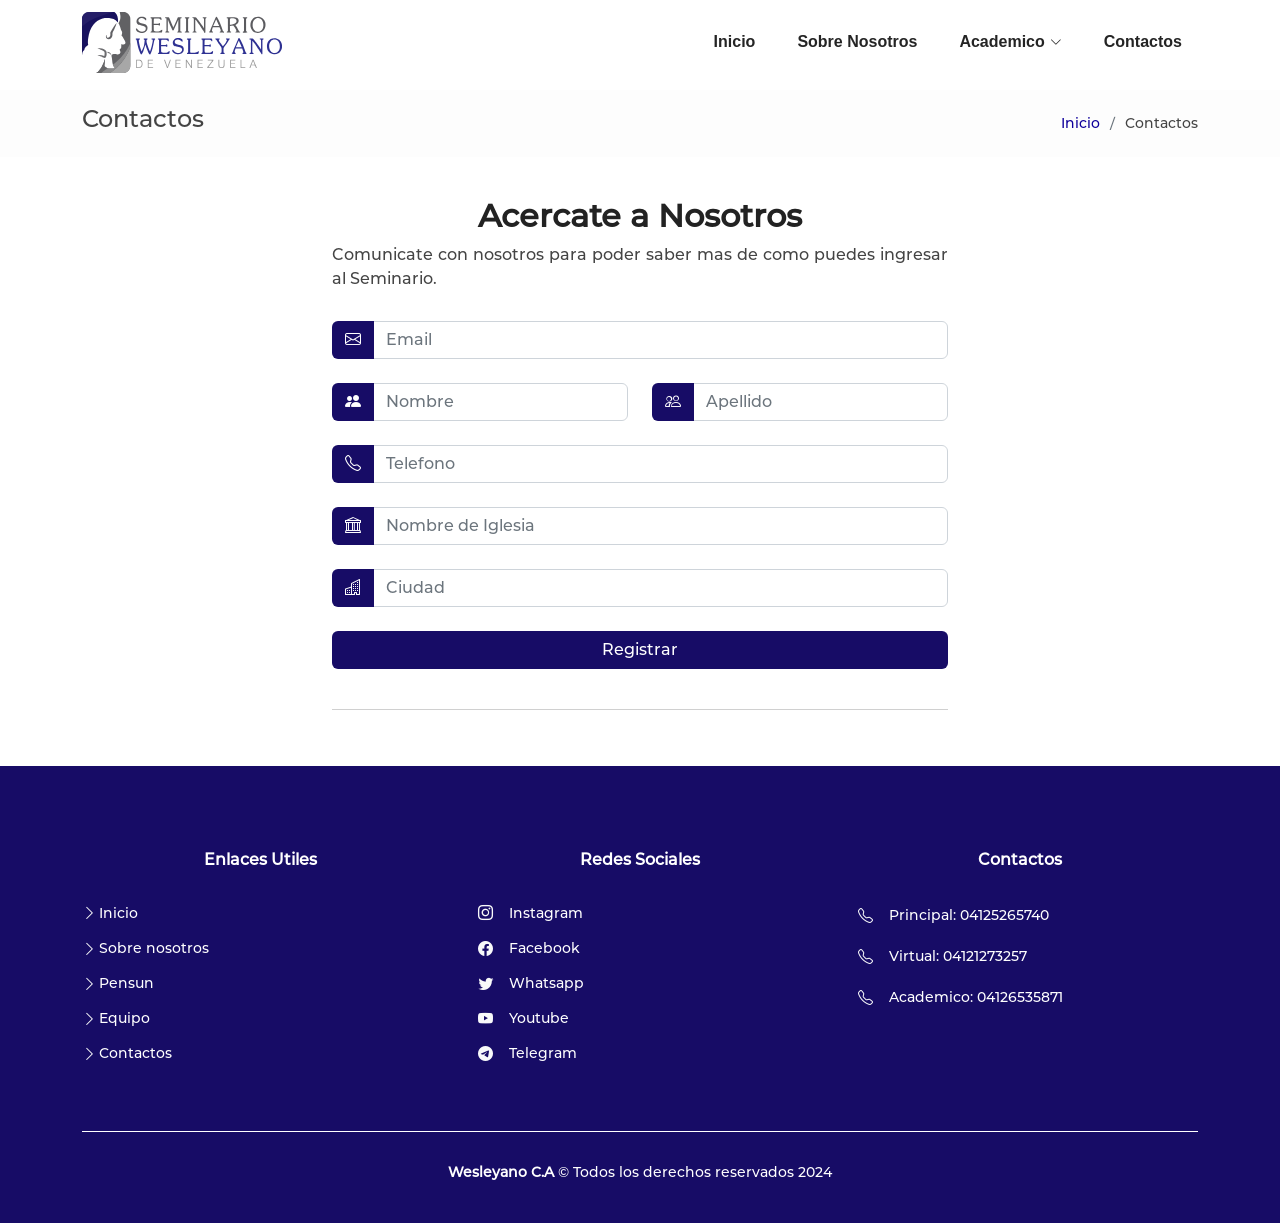
<file: contactos.html>
<!DOCTYPE html>
<html lang="es">

<head>
  <meta charset="utf-8">
  <meta content="width=device-width, initial-scale=1.0" name="viewport">

  <title>SEMWESVEN</title>
  <meta name="description" content="Seminario Wesleyano: Brindando educación cristiana integral ">
  <meta name="keywords" content="Seminario, Wesleyano, educación, teológica, cristiano">

  <!-- Favicons -->
  <link href="assets/img/Wesleyano/logo_3.png" rel="icon">
  <link href="assets/img/Wesleyano/logo_3.png" rel="apple-touch-icon">

  <!-- Vendor CSS Files -->
  <link href="assets/vendor/aos/aos.css" rel="stylesheet">
  <link href="assets/vendor/bootstrap/css/bootstrap.min.css" rel="stylesheet">
  <link href="assets/vendor/bootstrap-icons/bootstrap-icons.css" rel="stylesheet">

  <link href="assets/css/style.css" rel="stylesheet">

  <link rel="preload" href="assets/img/Wesleyano/logo_4.svg" as="image">


</head>

<body>

  <!-- ======= Header ======= -->
  <header id="header" class="fixed-top">
    <div class="container d-flex align-items-center justify-content-between position-relative">

      <div class="logo">
        <a href="index.html"><img src="assets/img/Wesleyano/logo_4.svg" alt="logo Wesley" class="img-fluid" width="200" height="50"></a>
      </div>

      <nav id="navbar" class="navbar">
        <ul>
          <li><a class="nav-link scrollto" href="index.html">Inicio</a></li>
          <li><a class="nav-link scrollto" href="sobreNosotros.html">Sobre Nosotros</a></li>
          <li class="dropdown"><a href="#"><span>Academico</span> <i class="bi bi-chevron-down"></i></a>
            <ul>
              <li><a href="academico/pensum.html">Pensum</a></li>
              <li><a href="academico/programasAliados.html">Programas</a></li>
            </ul>
          </li>
          <li><a class="nav-link scrollto active" href="contactos.html">Contactos</a></li>
        </ul>
        <i class="bi bi-list mobile-nav-toggle"></i>
      </nav><!-- .navbar -->

    </div>
  </header><!-- End Header -->

  <main id="main">

    <!-- ======= About Section ======= -->

    <!-- ======= Breadcrumbs Section ======= -->
    <section class="breadcrumbs">
      <div class="container">

        <div class="d-flex justify-content-between align-items-center">
          <h2>Contactos</h2>
          <ol>
            <li><a href="index.html">Inicio</a></li>
            <li>Contactos</li>
          </ol>
        </div>

      </div>
    </section><!-- Breadcrumbs Section -->


    <!-- ======= Services Section ======= -->
    <section id="services" class="services contactos">
      <div class="container col-xl-6 col-lg-8 col-sm-8">

        <div class="section-title" data-aos="fade-in" data-aos-delay="100">
          <h2>Acercate a Nosotros</h2>
          <p>Comunicate con nosotros para poder saber mas de como puedes ingresar al Seminario.</p>
        </div>

        <div data-aos="fade-up" data-aos-delay="200">

          <form class="user">

            <div class="form-group">

              <div class="mb-4">
                <div class="input-group">
                  <button type="button" class="iconos btn btn-color"><i class="bi bi-envelope"></i></button>
                  <input type="text" placeholder="Email" class="form-control" id="email">
                </div>
                <p class="error" style="color:#ff0000;text-align: center;" id="error1"></p>
              </div>


              <div class="row">

                <div class="mb-2 col-sm-6">
                  <div class="input-group">
                    <button type="button" class="iconos btn btn-color"><i class="bi bi-people-fill"></i></button>
                    <input type="text" placeholder="Nombre" class="form-control" id="name">
                  </div>
                  <p class="error" style="color:#ff0000;text-align: center;" id="error2"></p>
                </div>

                <div class="mb-2 col-sm-6">
                  <div class="input-group">
                    <button type="button" class="iconos btn btn-color"><i class="bi bi-people"></i></button>
                    <input type="text" placeholder="Apellido" class="form-control" id="apellido">
                  </div>
                  <p class="error" style="color:#ff0000;text-align: center;" id="error3"></p>
                </div>

              </div>


              <div class="mb-4">
                <div class="input-group">
                  <button type="button" class="iconos btn btn-color"><i class="bi bi-telephone"></i></button>
                  <input type="number" placeholder="Telefono" class="form-control" id="telefono">
                </div>
                <p class="error" style="color:#ff0000;text-align: center;" id="error4"></p>
              </div>

              <div class="mb-4">
                <div class="input-group">
                  <button type="button" class="iconos btn btn-color"><i class="bi bi bi-bank"></i></button>
                  <input type="text" placeholder="Nombre de Iglesia" class="form-control" id="iglesia">
                </div>
                <p class="error" style="color:#ff0000;text-align: center;" id="error5"></p>
              </div>

              <div class="mb-4">
                <div class="input-group">
                  <button type="button" class="iconos btn btn-color"><i class="bi bi-buildings"></i></button>
                  <input type="text" placeholder="Ciudad" class="form-control" id="ciudad">
                </div>
                <p class="error" style="color:#ff0000;text-align: center;" id="error6"></p>
              </div>

          </form>


          <div class="d-grid">
            <button class="btn btn-color" type="submit" id="registrar">Registrar</button>
          </div><br>



          <hr>

        </div>

      </div>
    </section><!-- End Services Section -->


  </main><!-- End #main -->

  <!-- ======= Footer ======= -->
  <footer id="footer" class="footer-blue fit">
    <div class="footer-top">
      <div class="container">

        <div class="row d-flex justify-content-center">
          <div class="col-md-4 footer-links mt-4 link-1">
            <h4 class="text-center mb-4">Enlaces Utiles</h4>
            <ul>
              <li><i class="bi bi-chevron-right"></i> <a class="ft-1" href="index.html">Inicio</a></li>
              <li><i class="bi bi-chevron-right"></i> <a class="ft-2" href="sobreNosotros.html">Sobre nosotros</a></li>
              <li><i class="bi bi-chevron-right"></i> <a class="ft-3" href="academico/pensum.html">Pensun</a></li>
              <li><i class="bi bi-chevron-right"></i> <a class="ft-4" href="equipo.html">Equipo</a></li>
              <li><i class="bi bi-chevron-right"></i> <a class="ft-5" href="contactos.html">Contactos</a></li>
            </ul>
          </div>

          <div class="col-md-4 footer-links mt-4 link-2">
            <h4 class="text-center mb-4">Redes Sociales</h4>
            <ul>
              <li><i class="bi bi-instagram px-3"></i> <a target="_blank"
                  href="https://www.instagram.com/seminariowesleyanove/">Instagram</a></li>
              <li><i class="bi bi-facebook px-3"></i> <a target="_blank"
                  href="https://www.facebook.com/SeminarioWesleyanoDeVenezuela/">Facebook</a></li>
              <li><i class="bi bi-twitter px-3"></i> <a target="_blank"
                  href="https://whatsapp.com/channel/0029VaA697KHbFV7tkwwKZ0C">Whatsapp</a></li>
              <li><i class="bi bi-youtube px-3"></i> <a target="_blank"
                  href="https://www.youtube.com/@seminariowesleyano">Youtube</a></li>
              <li><i class="bi bi-telegram px-3"></i> <a target="_blank" href="https://t.me/SEMWESVEN">Telegram</a></li>
            </ul>
          </div>

          <div class="col-md-4 footer-links mt-4 link-2">
            <h4 class="text-center mb-4">Contactos</h4>
            <ul>
              <li><i class="bi bi-telephone px-3"></i> Principal: 04125265740</li>
              <li><i class="bi bi-telephone px-3"></i> Virtual: 04121273257 </li>
              <li><i class="bi bi-telephone px-3"></i> Academico: 04126535871 </li>
            </ul>
          </div>


        </div>
      </div>
    </div>
    <div class="container">
      <div class="copyright">
        <strong><span>Wesleyano C.A</span></strong> &copy; Todos los derechos reservados 2024
      </div>
      <div class="credits">

      </div>
    </div>
  </footer><!-- End Footer -->


  <a href="#" class="back-to-top d-flex align-items-center justify-content-center"><i
      class="bi bi-arrow-up-short"></i></a>

  <!-- Vendor JS Files -->
  <script src="assets/vendor/jquery/jquery-3.6.0.min.js"></script>
  <script src="assets/vendor/aos/aos.js"></script>
  <script src="assets/vendor/bootstrap/js/bootstrap.bundle.min.js"></script>

  <!-- Vendor JS Aler2 -->

  <script src="assets/sw2/sweetalert2.all.min.js"></script>

  <!-- Template Main JS File -->
  <script src="assets/js/main_2.js"></script>
  <script src="assets/js/contactos.js"></script>

</body>

</html>
</file>
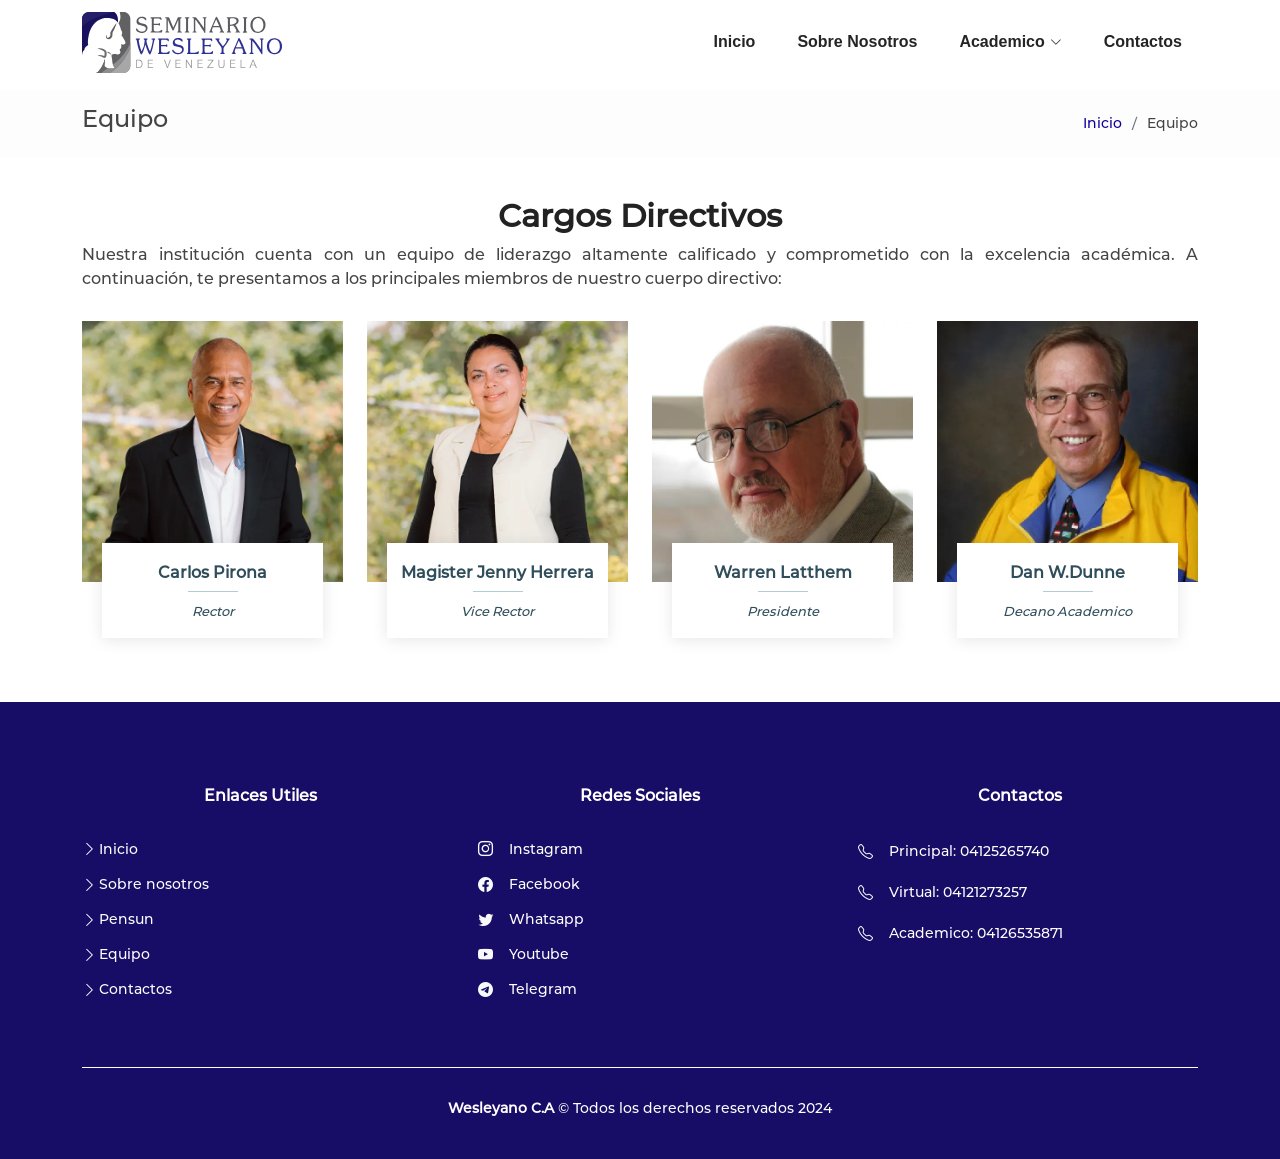
<file: equipo.html>
<!DOCTYPE html>
<html lang="es">

<head>
  <meta charset="utf-8">
  <meta content="width=device-width, initial-scale=1.0" name="viewport">

  <title>SEMWESVEN</title>

  <!-- Favicons -->
  <link href="assets/img/Wesleyano/logo_3.png" rel="icon">
  <link href="assets/img/Wesleyano/logo_3.png" rel="apple-touch-icon">

  <!-- Vendor CSS Files -->
  <link href="assets/vendor/aos/aos.css" rel="stylesheet">
  <link href="assets/vendor/bootstrap/css/bootstrap.min.css" rel="stylesheet">
  <link href="assets/vendor/bootstrap-icons/bootstrap-icons.css" rel="stylesheet">

  <link href="assets/css/style.css" rel="stylesheet">
   <link rel="preload" href="assets/img/Wesleyano/logo_4.svg" as="image">


</head>

<body>

  <!-- ======= Header ======= -->
  <header id="header" class="fixed-top">
    <div class="container d-flex align-items-center justify-content-between position-relative">

      <div class="logo">
        <a href="index.html"><img src="assets/img/Wesleyano/logo_4.svg" alt="logo Wesley" class="img-fluid" width="200" height="50"></a>
      </div>

      <nav id="navbar" class="navbar">
        <ul>
          <li><a class="nav-link scrollto" href="index.html">Inicio</a></li>
          <li><a class="nav-link scrollto" href="sobreNosotros.html">Sobre Nosotros</a></li>
          <li class="dropdown"><a href="#"><span>Academico</span> <i class="bi bi-chevron-down"></i></a>
            <ul>
              <li><a href="academico/pensum.html">Pensum</a></li>
              <li><a href="academico/programasAliados.html">Programas</a></li>
            </ul>
          </li>
          <li><a class="nav-link scrollto" href="contactos.html">Contactos</a></li>
        </ul>
        <i class="bi bi-list mobile-nav-toggle"></i>
      </nav><!-- .navbar -->

    </div>
  </header><!-- End Header -->

  <main id="main">

    <!-- ======= About Section ======= -->

    <!-- ======= Breadcrumbs Section ======= -->
    <section class="breadcrumbs">
      <div class="container">

        <div class="d-flex justify-content-between align-items-center">
          <h2>Equipo</h2>
          <ol>
            <li><a href="index.html">Inicio</a></li>
            <li>Equipo</li>
          </ol>
        </div>

      </div>
    </section><!-- Breadcrumbs Section -->

    <!-- ======= Team Section ======= -->
    <section id="team" class="team">
      <div class="container">

        <div class="section-title" data-aos="fade-in" data-aos-delay="100">
          <h2>Cargos Directivos</h2>
          <p>Nuestra institución cuenta con un equipo de liderazgo altamente calificado y comprometido con la excelencia
            académica. A continuación, te presentamos a los principales miembros de nuestro cuerpo directivo:</p>
        </div>

        <div class="row">

          <div class="col-lg-3 col-md-6">
            <div class="member" data-aos="fade-up">
              <div class="pic"><img src="assets/img/team/executive-1.webp" class="img-fluid" alt=""></div>
              <div class="member-info">
                <h4>Carlos Pirona</h4>
                <span>Rector</span>
                <div class="social">
                  <a href=""><i class="bi bi-twitter"></i></a>
                  <a href=""><i class="bi bi-facebook"></i></a>
                  <a href="https://www.instagram.com/carlospirona_/"><i class="bi bi-instagram"></i></a>
                  <a href=""><i class="bi bi-linkedin"></i></a>
                </div>
              </div>
            </div>
          </div>

          <div class="col-lg-3 col-md-6">
            <div class="member" data-aos="fade-up" data-aos-delay="150">
              <div class="pic"><img src="assets/img/team/executive-2.webp" class="img-fluid" alt=""></div>
              <div class="member-info">
                <h4>Magister Jenny Herrera </h4>
                <span>Vice Rector</span>
                <div class="social">
                  <a href=""><i class="bi bi-twitter"></i></a>
                  <a href="https://www.facebook.com/jennyjudiht.herreraguedez"><i class="bi bi-facebook"></i></a>
                  <a
                    href="https://www.instagram.com/jenn.ydeduran?utm_source=ig_web_button_share_sheet&igsh=ZDNlZDc0MzIxNw=="><i
                      class="bi bi-instagram"></i></a>
                  <a href=""><i class="bi bi-linkedin"></i></a>
                </div>
              </div>
            </div>
          </div>

          <div class="col-lg-3 col-md-6">
            <div class="member" data-aos="fade-up" data-aos-delay="300">
              <div class="pic"><img src="assets/img/team/executive-3.webp" class="img-fluid" alt=""></div>
              <div class="member-info">
                <h4>Warren Latthem</h4>
                <span>Presidente</span>
                <div class="social">
                  <a href=""><i class="bi bi-twitter"></i></a>
                  <a href="https://www.facebook.com/p/Warren-Lathem-1368026444/"><i class="bi bi-facebook"></i></a>
                  <a href=""><i class="bi bi-instagram"></i></a>
                  <a href="https://www.linkedin.com/in/warren-lathem-60839695"><i class="bi bi-linkedin"></i></a>
                </div>
              </div>
            </div>
          </div>

          <div class="col-lg-3 col-md-6">
            <div class="member" data-aos="fade-up" data-aos-delay="300">
              <div class="pic"><img src="assets/img/team/executive-4.webp" class="img-fluid" alt=""></div>
              <div class="member-info">
                <h4>Dan W.Dunne</h4>
                <span>Decano Academico</span>
                <div class="social">
                  <a href=""><i class="bi bi-twitter"></i></a>
                  <a href=""><i class="bi bi-facebook"></i></a>
                  <a href=""><i class="bi bi-instagram"></i></a>
                  <a href=""><i class="bi bi-linkedin"></i></a>
                </div>
              </div>
            </div>
          </div>

        </div>

      </div>
    </section><!-- End Team Section -->


  </main><!-- End #main -->

  <!-- ======= Footer ======= -->
  <footer id="footer" class="footer-blue">
    <div class="footer-top">
      <div class="container">

        <div class="row d-flex justify-content-center">
          <div class="col-md-4 footer-links mt-4 link-1">
            <h4 class="text-center mb-4">Enlaces Utiles</h4>
            <ul>
              <li><i class="bi bi-chevron-right"></i> <a class="ft-1" href="index.html">Inicio</a></li>
              <li><i class="bi bi-chevron-right"></i> <a class="ft-2" href="sobreNosotros.html">Sobre nosotros</a></li>
              <li><i class="bi bi-chevron-right"></i> <a class="ft-3" href="academico/pensum.html">Pensun</a></li>
              <li><i class="bi bi-chevron-right"></i> <a class="ft-4" href="equipo.html">Equipo</a></li>
              <li><i class="bi bi-chevron-right"></i> <a class="ft-5" href="contactos.html">Contactos</a></li>
            </ul>
          </div>

          <div class="col-md-4 footer-links mt-4 link-2">
            <h4 class="text-center mb-4">Redes Sociales</h4>
            <ul>
              <li><i class="bi bi-instagram px-3"></i> <a target="_blank"
                  href="https://www.instagram.com/seminariowesleyanove/">Instagram</a></li>
              <li><i class="bi bi-facebook px-3"></i> <a target="_blank"
                  href="https://www.facebook.com/SeminarioWesleyanoDeVenezuela/">Facebook</a></li>
              <li><i class="bi bi-twitter px-3"></i> <a target="_blank"
                  href="https://whatsapp.com/channel/0029VaA697KHbFV7tkwwKZ0C">Whatsapp</a></li>
              <li><i class="bi bi-youtube px-3"></i> <a target="_blank"
                  href="https://www.youtube.com/@seminariowesleyano">Youtube</a></li>
              <li><i class="bi bi-telegram px-3"></i> <a target="_blank" href="https://t.me/SEMWESVEN">Telegram</a></li>
            </ul>
          </div>

          <div class="col-md-4 footer-links mt-4 link-2">
            <h4 class="text-center mb-4">Contactos</h4>
            <ul>
              <li><i class="bi bi-telephone px-3"></i> Principal: 04125265740</li>
              <li><i class="bi bi-telephone px-3"></i> Virtual: 04121273257 </li>
              <li><i class="bi bi-telephone px-3"></i> Academico: 04126535871 </li>
            </ul>
          </div>


        </div>
      </div>
    </div>
    <div class="container">
      <div class="copyright">
        <strong><span>Wesleyano C.A</span></strong> &copy; Todos los derechos reservados 2024
      </div>
      <div class="credits">

      </div>
    </div>
  </footer><!-- End Footer -->


  <a href="#" class="back-to-top d-flex align-items-center justify-content-center"><i
      class="bi bi-arrow-up-short"></i></a>

  <!-- Vendor JS Files -->
  <script src="assets/vendor/purecounter/purecounter_vanilla.js"></script>
  <script src="assets/vendor/aos/aos.js"></script>
  <script src="assets/vendor/bootstrap/js/bootstrap.bundle.min.js"></script>

  <!-- Template Main JS File -->
  <script src="assets/js/main_2.js"></script>

</body>

</html>
</file>
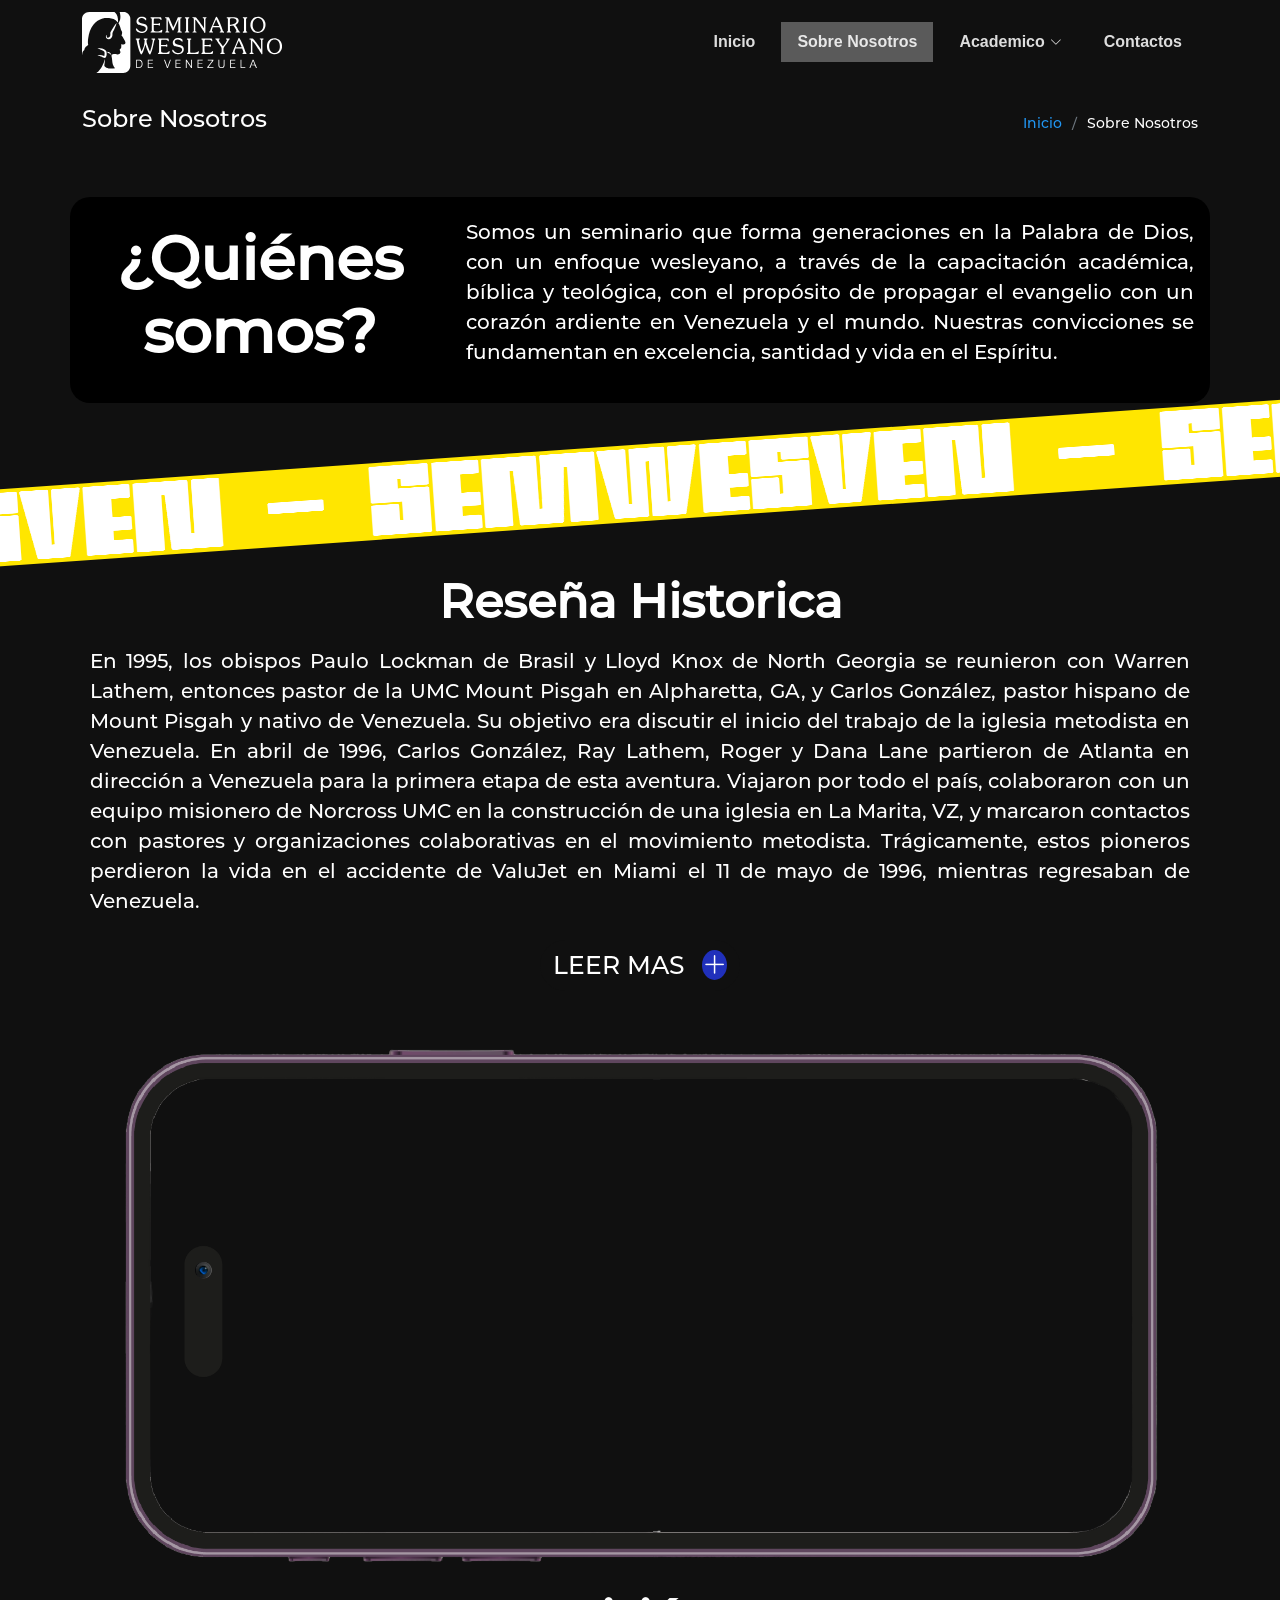
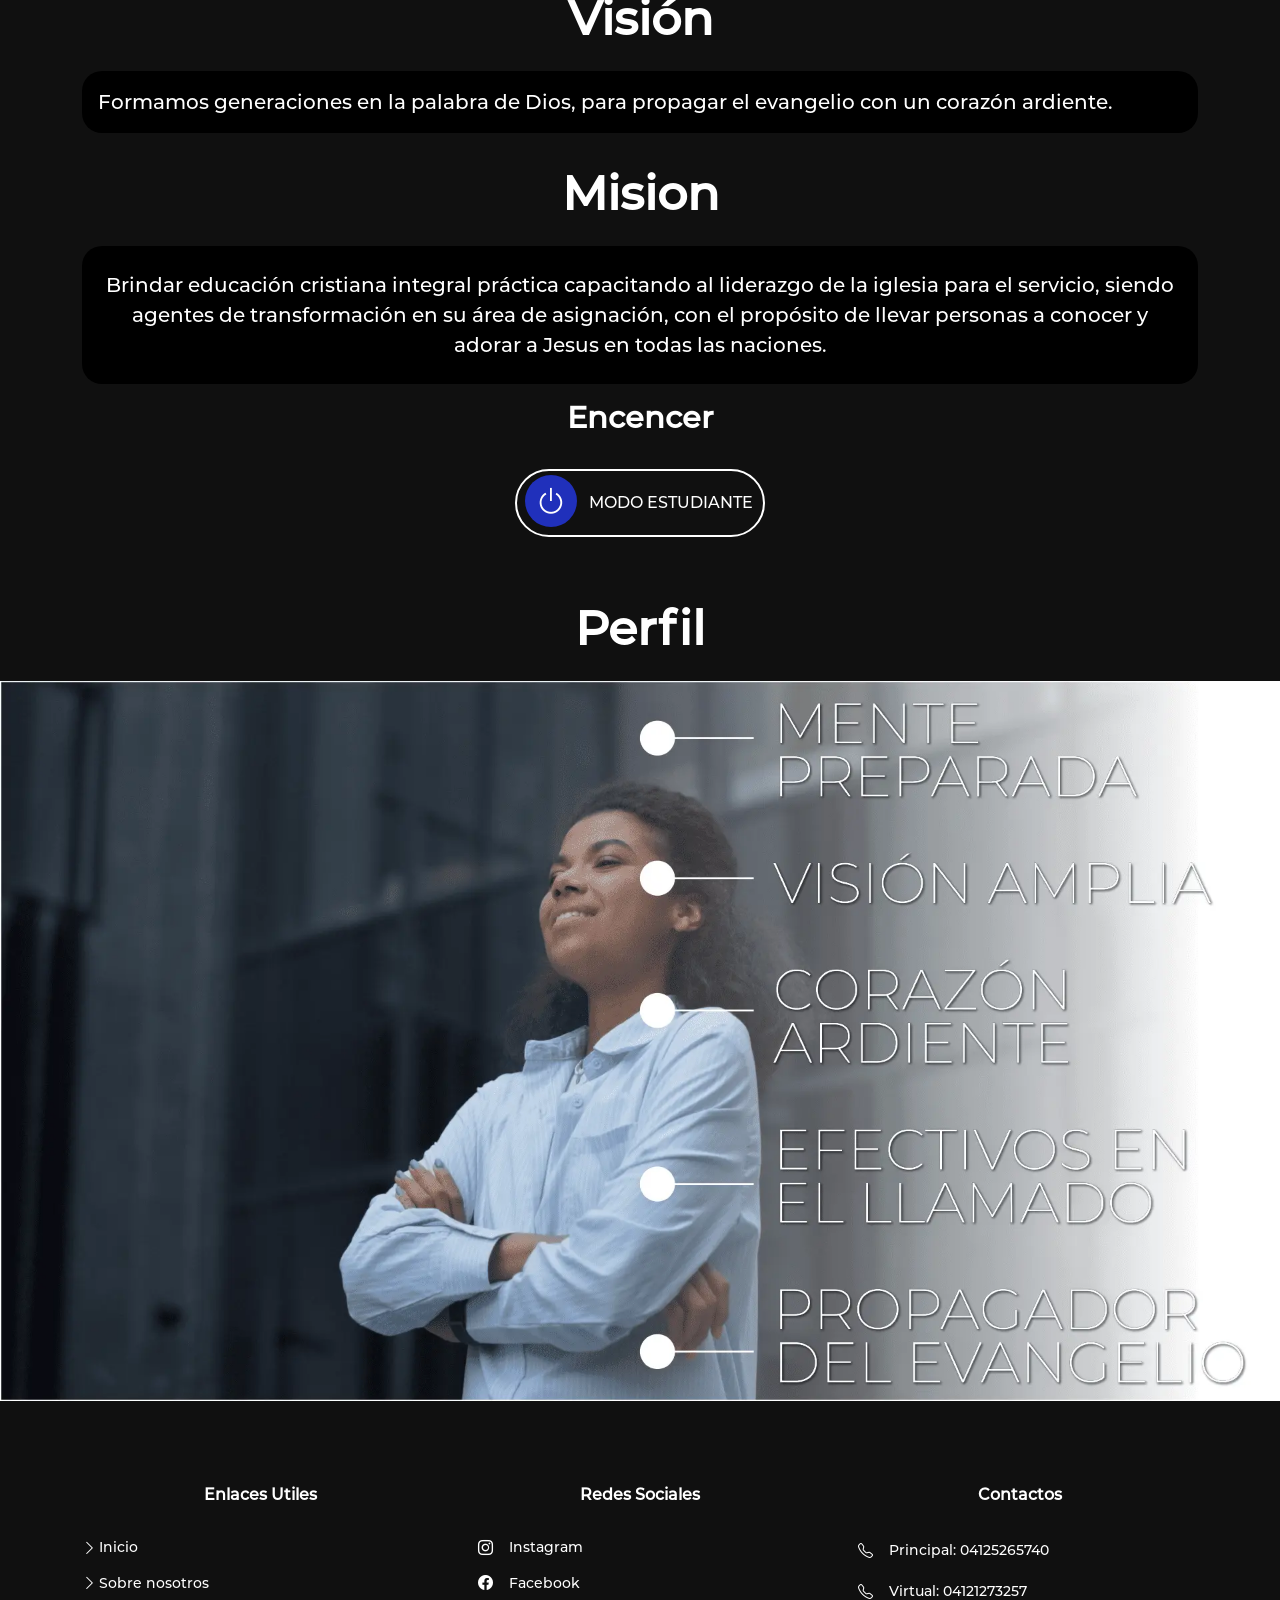
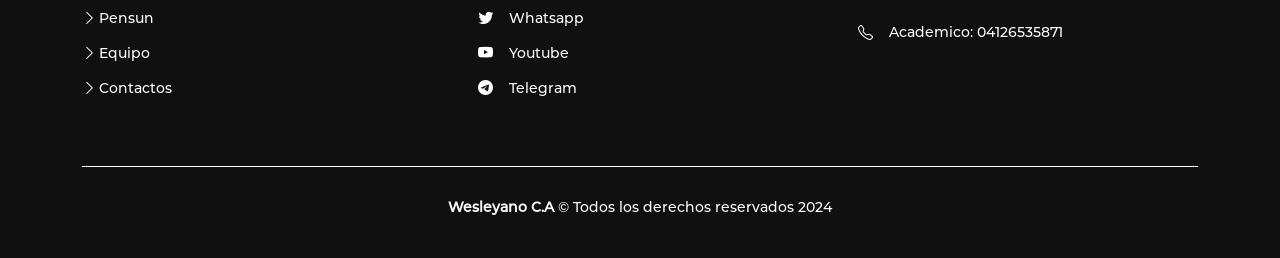
<file: sobreNosotros.html>
<!DOCTYPE html>
<html lang="es">

<head>
  <meta charset="utf-8">
  <meta content="width=device-width, initial-scale=1.0" name="viewport">

  <title>SEMWESVEN</title>
  <meta name="description" content="Seminario Wesleyano: Brindando educación cristiana integral ">
  <meta name="keywords" content="Seminario, Wesleyano, educación, teológica, cristiano">

  <!-- Favicons -->
  <link href="assets/img/Wesleyano/logo_3.png" rel="icon">
  <link href="assets/img/Wesleyano/logo_3.png" rel="apple-touch-icon">

  <!-- Vendor CSS Files -->
  <link href="assets/vendor/aos/aos.css" rel="stylesheet">
  <link href="assets/vendor/bootstrap/css/bootstrap.min.css" rel="stylesheet">
  <link href="assets/vendor/bootstrap-icons/bootstrap-icons.css" rel="stylesheet">


  <link href="assets/css/style.css" rel="stylesheet">
  <link href="assets/css/sobreNosotros.css" id="darkStyleSheet" rel="stylesheet">

  <link rel="preload" href="assets/img/Wesleyano/logo_4.svg" as="image">


</head>

<body>


  <!-- ======= Header ======= -->
  <header id="header" class="fixed-top">
    <div class="container d-flex align-items-center justify-content-between position-relative">

      <div class="logo">
        <a href="index.html"><img src="assets/img/Wesleyano/logo_7.svg" alt="logo Wesley" class="img-fluid" width="200" height="50"></a>
      </div>

      <nav id="navbar" class="navbar">
        <ul>
          <li><a class="nav-link scrollto" href="index.html">Inicio</a></li>
          <li><a class="nav-link scrollto active" href="sobreNosotros.html">Sobre Nosotros</a></li>
          <li class="dropdown"><a href="#"><span>Academico</span> <i class="bi bi-chevron-down"></i></a>
            <ul>
              <li><a href="academico/pensum.html">Pensum</a></li>
              <li><a href="academico/programasAliados.html">Programas</a></li>
            </ul>
          </li>
          <li><a class="nav-link scrollto" href="contactos.html">Contactos</a></li>
        </ul>
        <i class="bi bi-list mobile-nav-toggle"></i>
      </nav><!-- .navbar -->

    </div>
  </header><!-- End Header -->

  <main id="main">

    <!-- ======= About Section ======= -->

    <!-- ======= Breadcrumbs Section ======= -->
    <section class="breadcrumbs">
      <div class="container">
        <div class="d-flex justify-content-between align-items-center">
          <h2>Sobre Nosotros</h2>
          <ol>
            <li><a href="index.html">Inicio</a></li>
            <li>Sobre Nosotros</li>
          </ol>
        </div>
      </div>
    </section><!-- Breadcrumbs Section -->

    <section class="sobreNosotros">
      <div class="container">
        <div class="row align-items-center section py-3">
          <div class="col-md-4" data-aos="fade-up" data-aos-delay="100">
            <h1>¿Quiénes somos?</h1>
          </div>
          <div class="col-md-8" data-aos="fade-up" data-aos-delay="200">
            <p class="p-1">
              Somos un seminario que forma generaciones en la Palabra de Dios, con un enfoque wesleyano, a través de la
              capacitación académica, bíblica y teológica, con el propósito de propagar el evangelio con un corazón
              ardiente en Venezuela y el mundo. Nuestras convicciones se fundamentan en excelencia, santidad y vida en
              el Espíritu.
            </p>
          </div>
        </div>

      </div>

      <div class="col-lg-12 my-5" data-aos="fade-up" data-aos-delay="200">
        <img src="assets/img/gif_1.gif" class="imgSemwesvem">
      </div>

      <div class="container">
        <div class="row align-items-center">

          <div class="col-lg-12 mt-5 mt-lg-0">
            <div class="row align-items-center">
              <div class="col-md-12 text-center" data-aos="fade-up" data-aos-delay="100">
                <h2>Reseña Historica</h2>
              </div>
              <div class="col-md-12" data-aos="fade-up" data-aos-delay="200">
                <p class="p-2">
                  En 1995, los obispos Paulo Lockman de Brasil y Lloyd Knox de North Georgia se reunieron con Warren
                  Lathem, entonces pastor de la UMC Mount Pisgah en Alpharetta, GA, y Carlos González, pastor hispano de
                  Mount Pisgah y nativo de Venezuela. Su objetivo era discutir el inicio del trabajo de la iglesia
                  metodista en Venezuela. En abril de 1996, Carlos González, Ray Lathem, Roger y Dana Lane partieron de
                  Atlanta en dirección a Venezuela para la primera etapa de esta aventura. Viajaron por todo el país,
                  colaboraron con un equipo misionero de Norcross UMC en la construcción de una iglesia en La Marita,
                  VZ, y marcaron contactos con pastores y organizaciones colaborativas en el movimiento metodista.
                  Trágicamente, estos pioneros perdieron la vida en el accidente de ValuJet en Miami el 11 de mayo de
                  1996, mientras regresaban de Venezuela.
                </p>
              </div>
            </div>
            <div class="text-center mb-5" data-aos="zoom-in-up" data-aos-delay="300">
              <button class="btn btn-reseña text-center" data-bs-toggle="modal" data-bs-target="#modalReseña">LEER MAS
                <i class="bi bi-plus-lg"></i></button>
            </div>
          </div>

          <div class="telefono col-lg-12 mt-3 mt-lg-0" data-aos="fade-up" data-aos-delay="300">
            <img src="assets/img/telefono.webp" alt="Imagen telefono WEBP">
            <video src="assets/video/videoTelefono.mp4" autoplay loop muted alt="Video MP4"></video>
          </div>

          <div class="col-lg-12 mt-3 mt-lg-0">
            <div class="row align-items-center">
              <div class="col-md-12 my-3 text-center" data-aos="fade-up" data-aos-delay="100">
                <h2>Visión</h2>
              </div>
              <div class="col-md-12" data-aos="fade-up" data-aos-delay="200">
                <p class="p-3 section-change">
                  Formamos generaciones en la palabra de Dios, para propagar el
                  evangelio con un corazón ardiente.
                </p>
              </div>
            </div>
          </div>

          <div class="col-lg-12 mt-3 mt-lg-0 start-perfil">
            <div class="row align-items-center">
              <div class="col-md-12 my-3 text-center" data-aos="fade-up" data-aos-delay="100">
                <h2>Mision</h2>
              </div>
              <div class="col-md-12" data-aos="fade-up" data-aos-delay="200">
                <p class="p-4 section-change">
                  Brindar educación cristiana integral práctica capacitando al liderazgo de la iglesia para el servicio,
                  siendo agentes de transformación en su área de asignación, con el propósito de llevar personas a
                  conocer y adorar a Jesus en todas las naciones.
                </p>
              </div>
            </div>
          </div>

          <div class="col-lg-12 mt-3 mt-lg-0 ">
            <div class="row align-items-center">
              <div class="col-md-12 text-center mb-4" data-aos="flip-left" data-aos-delay="200">
                <h3>Encencer</h3>
              </div>
              <div class="col-md-12 text-center" data-aos="flip-down" data-aos-delay="300">
                <label class="switch" aria-label="Toggle switch">
                  <input class="switch_input" type="checkbox" id="buttonStyle" aria-checked="false">
                  <span class="slider round">
                    <span class="text">MODO ESTUDIANTE</span>
                  </span>
                </label>
              </div>
            </div>

          </div>


    </section>

    <div class="col-lg-12 mt-5 mt-lg-0 perfil">
      <div class="row align-items-center">
        <div class="col-md-12 my-3 text-center" data-aos="fade-up" data-aos-delay="100">
          <h4>Perfil</h4>
        </div>
        <div class="col-md-12 perfil" data-aos="fade-up" data-aos-delay="200">
          <div class="row">
            <div class="col-12 text-center">
              <img id="profile-image" src="assets/img/stop motion/Web-01.webp" alt="Perfil">
            </div>
          </div>
        </div>
      </div>
    </div>




  </main><!-- End #main -->

  <!-- ======= Footer ======= -->
  <footer id="footer" class="footer">
    <div class="footer-top">
      <div class="container">

        <div class="row d-flex justify-content-center">
          <div class="col-md-4 footer-links mt-4 link-1">
            <h4 class="text-center mb-4">Enlaces Utiles</h4>
            <ul>
              <li><i class="bi bi-chevron-right"></i> <a class="ft-1" href="index.html">Inicio</a></li>
              <li><i class="bi bi-chevron-right"></i> <a class="ft-2" href="sobreNosotros.html">Sobre nosotros</a></li>
              <li><i class="bi bi-chevron-right"></i> <a class="ft-3" href="academico/pensum.html">Pensun</a></li>
              <li><i class="bi bi-chevron-right"></i> <a class="ft-4" href="equipo.html">Equipo</a></li>
              <li><i class="bi bi-chevron-right"></i> <a class="ft-5" href="contactos.html">Contactos</a></li>
            </ul>
          </div>

          <div class="col-md-4 footer-links mt-4 link-2">
            <h4 class="text-center mb-4">Redes Sociales</h4>
            <ul>
              <li><i class="bi bi-instagram px-3"></i> <a target="_blank"
                  href="https://www.instagram.com/seminariowesleyanove/">Instagram</a></li>
              <li><i class="bi bi-facebook px-3"></i> <a target="_blank"
                  href="https://www.facebook.com/SeminarioWesleyanoDeVenezuela/">Facebook</a></li>
              <li><i class="bi bi-twitter px-3"></i> <a target="_blank"
                  href="https://whatsapp.com/channel/0029VaA697KHbFV7tkwwKZ0C">Whatsapp</a></li>
              <li><i class="bi bi-youtube px-3"></i> <a target="_blank"
                  href="https://www.youtube.com/@seminariowesleyano">Youtube</a></li>
              <li><i class="bi bi-telegram px-3"></i> <a target="_blank" href="https://t.me/SEMWESVEN">Telegram</a></li>
            </ul>
          </div>

          <div class="col-md-4 footer-links mt-4 link-2">
            <h4 class="text-center mb-4">Contactos</h4>
            <ul>
              <li><i class="bi bi-telephone px-3"></i> Principal: 04125265740</li>
              <li><i class="bi bi-telephone px-3"></i> Virtual: 04121273257 </li>
              <li><i class="bi bi-telephone px-3"></i> Academico: 04126535871 </li>
            </ul>
          </div>


        </div>
      </div>
    </div>
    <div class="container">
      <div class="copyright">
        <strong><span>Wesleyano C.A</span></strong> &copy; Todos los derechos reservados 2024
      </div>
      <div class="credits">

      </div>
    </div>
  </footer><!-- End Footer -->


  <!-- Modal Reseña --->
<div class="modal fade" id="modalReseña" tabindex="-1" aria-labelledby="modalReseña" aria-hidden="true">
  <div class="modal-dialog modal-xl">
    <div class="modal-content">
      <div class="modal-header no-border-bottom justify-content-center mx-3">
        <button class="btn btn-reseña text-center" data-bs-toggle="modal" data-bs-target="#modalReseña">CERRAR <i
            class="bi bi-dash-lg"></i></button>
      </div>
      <div class="modal-body">
        <div class="custom-section">

          <div class="container">
            <div class="row">

              <div class="col-12 my-2 text-center">
                <h2>Reseña Historica</h2>
              </div>
              <div class="col-12">

                <p class="fs-5">En 1995, los obispos Paulo Lockman de Brasil y Lloyd Knox de North Georgia se reunieron
                  con Warren Lathem, entonces pastor de la UMC Mount Pisgah en Alpharetta, GA, y Carlos González, pastor
                  hispano de Mount Pisgah y nativo de Venezuela. Su objetivo era discutir el inicio del trabajo de la
                  iglesia metodista en Venezuela. En abril de 1996, Carlos González, Ray Lathem, Roger y Dana Lane
                  partieron de Atlanta en dirección a Venezuela para la primera etapa de esta aventura. Viajaron por
                  todo el país, colaboraron con un equipo misionero de Norcross UMC en la construcción de una iglesia en
                  La Marita, VZ, y marcaron contactos con pastores y organizaciones colaborativas en el movimiento
                  metodista. Trágicamente, estos pioneros perdieron la vida en el accidente de ValuJet en Miami el 11 de
                  mayo de 1996, mientras regresaban de Venezuela.</p>

                <p class="fs-5 mb-4">Después de esta pérdida devastadora, en 1997, el obispo Luis Palomo de la Iglesia
                  Evangélica Metodista de Costa Rica contactó al Dr. Warren Lathem para informarle sobre la inquietud de
                  algunos pastores venezolanos acerca de la falta de seguimiento después del contacto inicial en mayo
                  del año anterior. Esta comunicación llevó al Obispo Luis Palomo a proponer a la UMC Mount Pisgah
                  patrocinar a un misionero venezolano residente en Estados Unidos. Este misionero se trasladaría a
                  Venezuela con su familia para establecer la Iglesia Evangélica Metodista de Venezuela. Respondiendo a
                  esta solicitud, Mount Pisgah cubrió todos los gastos para el traslado del pastor, proporcionándole
                  vivienda, automóvil y otros gastos necesarios.</p>

                <p class="fs-5 mb-4">En 1998, el Dr. Warren Lathem realizó su primer viaje a Venezuela, siendo invitado
                  a predicar una cruzada evangelística en Acarigua, VZ, ciudad donde residía el misionero patrocinado
                  por Mount Pisgah. Este viaje no solo fue efectivo en cuanto a la conversión de personas al
                  cristianismo, sino que también tuvo un impacto transformador en la vida del Dr. Warren Lathem, quien
                  desarrolló relaciones significativas con líderes locales, como el Reverendo Miguel Torres. Fue durante
                  este viaje que surgió la visión de establecer un programa de capacitación para pastores venezolanos,
                  que más tarde se materializó en el Seminario Wesleyano de Venezuela.</p>

                <p class="fs-5 mb-4">En los años siguientes, se llevaron a cabo varias iniciativas, incluyendo cruzadas
                  evangelísticas, la construcción de iglesias y la inauguración del Seminario, con el apoyo continuo de
                  equipos misioneros de Mount Pisgah y otras iglesias metodistas.</p>

                <p class="fs-5 mb-4">En Octubre del 2002, un equipo conformado por el Obispo Luis Palomo, Dr. David
                  Cosby, Dr. Warren Lathem y el Dr. Dan W. Dunn, dieron inicio al Seminario Wesleyano de Venezuela en
                  asociación con el Seminario Evangélico Metodista de Costa Rica. Desde entonces, el seminario ha sido
                  un faro de educación teológica, adoptando un enfoque no tradicional para hacer accesible esta
                  formación en Venezuela. Este viaje de fe y colaboración ha estado marcado por desafíos y pérdidas,
                  pero también por grandes logros y bendiciones, reflejando el poder transformador del Evangelio y la
                  dedicación de aquellos comprometidos con la obra de Dios en esta nación. .</p>

                <p class="fs-5 mb-4">Ese mismo año, el Seminario comenzó su primera sesión en un espacio alquilado en el
                  Instituto Bíblico de las Asambleas de Dios (SEPAD) en Barquisimeto, y continuó allí incluso cuando
                  superó la capacidad disponible para los estudiantes. En agosto de 2009, el Seminario otorgó el primer
                  título de Licenciatura en Teología a doce graduados. Ofrece un programa de seis años para obtener el
                  título de Licenciatura en Teología.</p>

                <p class="fs-5 mb-4">Actualmente, el Dr. Warren Lathem es Presidente Fundador del Seminario, el Dr. Dan
                  Dunn es el Decano Académico y el Obispo Carlos Pirona es el Rector del Seminario. Estos líderes, con
                  años de educación teológica, experiencia académica y ministerial, comparten una pasión por el trabajo
                  en Venezuela.</p>

              </div>
            </div>

          </div>
        </div>

      </div>
    </div>
  </div>
</div>



  <a href="#" class="back-to-top d-flex align-items-center justify-content-center"><i
      class="bi bi-arrow-up-short"></i></a>

  <!-- Vendor JS Files -->
  <script src="assets/vendor/jquery/jquery-3.6.0.min.js"></script>
  <script src="assets/vendor/aos/aos.js"></script>
  <script src="assets/vendor/bootstrap/js/bootstrap.bundle.min.js"></script>


  <!-- Template Main JS File -->
  <script src="assets/js/main_2.js"></script>
  <script src="assets/js/sobreNosotros.js"></script>

</body>


</html>
</file>
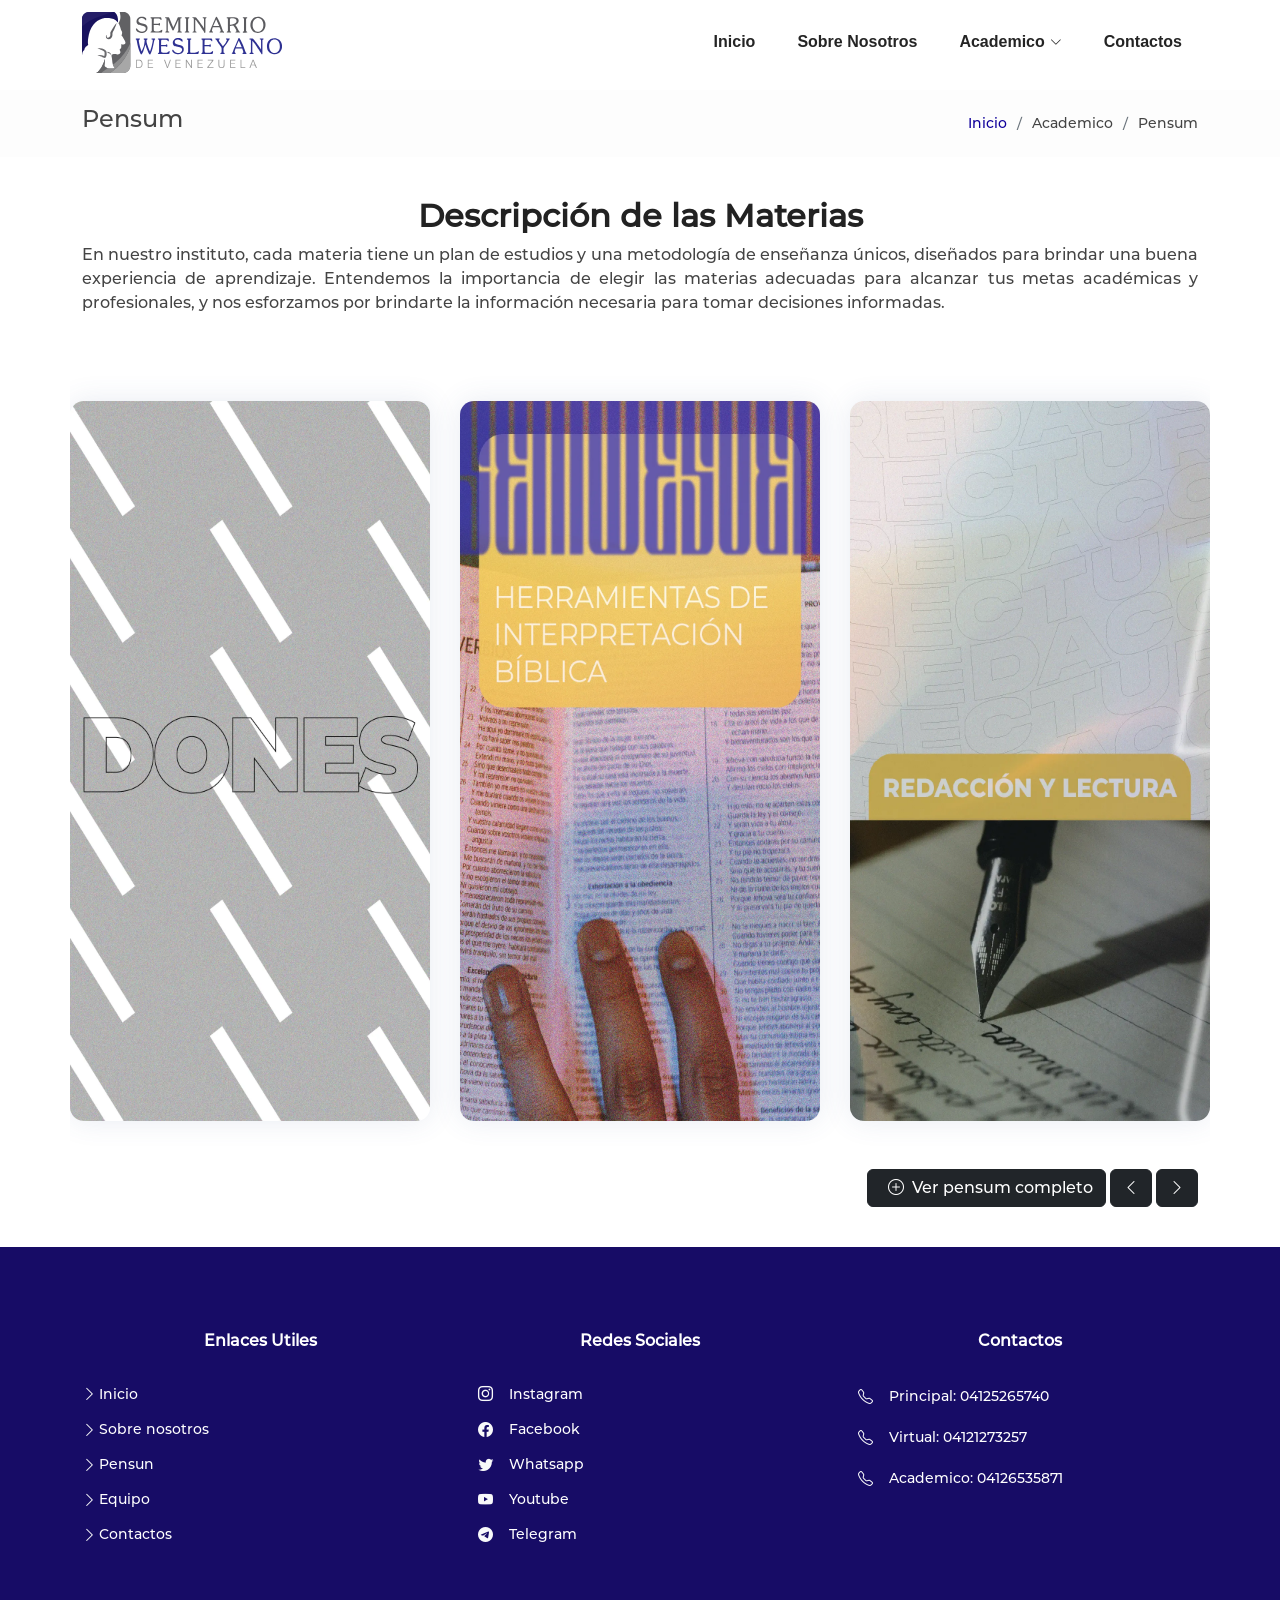
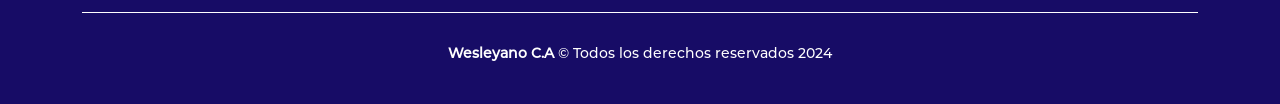
<file: academico/pensum.html>
<!DOCTYPE html>
<html lang="es">

<head>
  <meta charset="utf-8">
  <meta content="width=device-width, initial-scale=1.0" name="viewport">

  <title>SEMWESVEN</title>

  <meta name="description" content="Seminario Wesleyano: Brindando educación cristiana integral ">
  <meta name="keywords" content="Seminario, Wesleyano, educación, teológica, cristiano">

  <!-- Favicons -->
  <link href="../assets/img/Wesleyano/logo_3.png" rel="icon">
  <link href="../assets/img/Wesleyano/logo_3.png" rel="apple-touch-icon">

  <!-- Vendor CSS Files -->
  <link href="../assets/vendor/aos/aos.css" rel="stylesheet">
  <link href="../assets/vendor/bootstrap/css/bootstrap.min.css" rel="stylesheet">
  <link href="../assets/vendor/bootstrap-icons/bootstrap-icons.css" rel="stylesheet">
  <link href="../assets/vendor/swiper/swiper-bundle.min.css" rel="stylesheet">

  <link href="../assets/css/style.css" rel="stylesheet">
  <link rel="preload" href="../assets/img/Wesleyano/logo_4.svg" as="image">


</head>

<body>

  <!-- ======= Header ======= -->
  <header id="header" class="fixed-top">
    <div class="container d-flex align-items-center justify-content-between position-relative">

      <div class="logo">
        <a href="../index.html"><img src="../assets/img/Wesleyano/logo_4.svg" alt="logo Wesley" class="img-fluid" width="200" height="50"></a>
      </div>

      <nav id="navbar" class="navbar">
        <ul>
          <li><a class="nav-link scrollto" href="../index.html">Inicio</a></li>
          <li><a class="nav-link scrollto" href="../sobreNosotros.html">Sobre Nosotros</a></li>
          <li class="dropdown"><a href="#"><span>Academico</span> <i class="bi bi-chevron-down"></i></a>
            <ul>
              <li><a class="active" href="pensum.html">Pensum</a></li>
              <li><a href="programasAliados.html">Programas</a></li>
            </ul>
          </li>
          <li><a class="nav-link scrollto" href="../contactos.html">Contactos</a></li>
        </ul>
        <i id="icono" class="bi bi-list mobile-nav-toggle"></i>
      </nav><!-- .navbar -->

    </div>
  </header><!-- End Header -->

  <main id="main">

    <!-- ======= About Section ======= -->

    <!-- ======= Breadcrumbs Section ======= -->
    <section class="breadcrumbs">
      <div class="container">

        <div class="d-flex justify-content-between align-items-center">
          <h2>Pensum</h2>
          <ol>
            <li><a href="index.html">Inicio</a></li>
            <li>Academico</li>
            <li>Pensum</li>
          </ol>
        </div>

      </div>
    </section><!-- Breadcrumbs Section -->



    <!-- ======= Services Section ======= -->
    <section id="services" class="services">
      <div class="container">

        <div class="section-title" data-aos="fade-right" data-aos-delay="100">
          <h2>Descripción de las Materias</h2>
          <p>En nuestro instituto, cada materia tiene un plan de estudios y una metodología de enseñanza únicos,
            diseñados para brindar una buena experiencia de aprendizaje. Entendemos la importancia de elegir las
            materias adecuadas para alcanzar tus metas académicas y profesionales, y nos esforzamos por brindarte la
            información necesaria para tomar decisiones informadas.</p>

        </div>

        <div class="row">
          <div class="col-md-12 content">
            <div class="row">

              <div class="pensum swiper mt-2 pt-5" data-aos="fade-up" data-aos-delay="100">
                <div class="swiper-wrapper mb-5">

                  <div class="swiper-slide">
                    <div class="icon-box-full" data-aos="fade-up" data-bs-toggle="modal"
                      data-bs-target="#modalInterpretacionBiblica">
                      <img src="../assets/img/pensum/port_1.webp" alt="Imagen de Interpretacion Biblica"
                        class="img-fluid">
                    </div>
                  </div><!-- End materia item -->

                  <div class="swiper-slide">
                    <div class="icon-box-full" data-aos="fade-up" data-bs-toggle="modal"
                      data-bs-target="#modalRedaccionLectura">
                      <img src="../assets/img/pensum/port_2.webp" alt="Imagen de Redaccion y Lectura" class="img-fluid">
                    </div>
                  </div><!-- End materia item -->

                  <div class="swiper-slide">
                    <div class="icon-box-full" data-aos="fade-up" data-bs-toggle="modal"
                      data-bs-target="#modalFamiliaCristiana">
                      <img src="../assets/img/pensum/port_3.webp" alt="Imagen de Familia Cristiana" class="img-fluid">
                    </div>
                  </div><!-- End materia item -->

                  <div class="swiper-slide">
                    <div class="icon-box-full" data-aos="fade-up" data-bs-toggle="modal"
                      data-bs-target="#modalInformatica">
                      <img src="../assets/img/pensum/port_4.webp" alt="Imagen de Informatica" class="img-fluid">
                    </div>
                  </div><!-- End materia item -->

                  <div class="swiper-slide">
                    <div class="icon-box-full" data-aos="fade-up" data-bs-toggle="modal"
                      data-bs-target="#modalPanoramaAntiguo">
                      <img src="../assets/img/pensum/port_5.webp" alt="Imagen de Panorama Antiguo Testamento"
                        class="img-fluid">
                    </div>
                  </div><!-- End materia item -->

                  <div class="swiper-slide">
                    <div class="icon-box-full" data-aos="fade-up" data-bs-toggle="modal"
                      data-bs-target="#modalHerramientasBiblicas">
                      <img src="../assets/img/pensum/port_6.webp" alt="Imagen de Herramientas Biblicas"
                        class="img-fluid">
                    </div>
                  </div><!-- End materia item -->

                  <div class="swiper-slide">
                    <div class="icon-box-full" data-aos="fade-up" data-bs-toggle="modal"
                      data-bs-target="#modalPentateuco">
                      <img src="../assets/img/pensum/port_7.webp" alt="Imagen de Pentateuco" class="img-fluid">
                    </div>
                  </div><!-- End materia item -->

                  <div class="swiper-slide">
                    <div class="icon-box-full" data-aos="fade-up" data-bs-toggle="modal"
                      data-bs-target="#modalPanoramaNuevo">
                      <img src="../assets/img/pensum/port_8.webp" alt="Imagen de Panorama del Nuevo Testamento"
                        class="img-fluid">
                    </div>
                  </div><!-- End materia item -->

                  <div class="swiper-slide">
                    <div class="icon-box-full" data-aos="fade-up" data-bs-toggle="modal"
                      data-bs-target="#modalEspirituSanto">
                      <img src="../assets/img/pensum/port_9.webp" alt="Imagen del Espiritu Santo" class="img-fluid">
                    </div>
                  </div><!-- End materia item -->

                  <div class="swiper-slide">
                    <div class="icon-box-full" data-aos="fade-up" data-bs-toggle="modal"
                      data-bs-target="#modalVidaDeJesus">
                      <img src="../assets/img/pensum/port_10.webp" alt="Imagen de Vida de Jesus" class="img-fluid">
                    </div>
                  </div><!-- End materia item -->

                  <div class="swiper-slide">
                    <div class="icon-box-full" data-aos="fade-up" data-bs-toggle="modal"
                      data-bs-target="#modalTeologiaI">
                      <img src="../assets/img/pensum/port_11.webp" alt="Imagen de Teologia I" class="img-fluid">
                    </div>
                  </div><!-- End materia item -->

                  <div class="swiper-slide">
                    <div class="icon-box-full" data-aos="fade-up" data-bs-toggle="modal"
                      data-bs-target="#modalCristología">
                      <img src="../assets/img/pensum/port_12.webp" alt="Imagen de Cristología" class="img-fluid">
                    </div>
                  </div><!-- End materia item -->

                  <div class="swiper-slide">
                    <div class="icon-box-full" data-aos="fade-up" data-bs-toggle="modal"
                      data-bs-target="#modalMisionología">
                      <img src="../assets/img/pensum/port_13.webp" alt="Imagen de Misionología" class="img-fluid">
                    </div>
                  </div><!-- End materia item -->

                  <div class="swiper-slide">
                    <div class="icon-box-full" data-aos="fade-up" data-bs-toggle="modal"
                      data-bs-target="#modalEmociones">
                      <img src="../assets/img/pensum/port_14.webp" alt="Imagen de Emociones" class="img-fluid">
                    </div>
                  </div><!-- End materia item -->

                  <div class="swiper-slide">
                    <div class="icon-box-full" data-aos="fade-up" data-bs-toggle="modal"
                      data-bs-target="#modalPedagogia">
                      <img src="../assets/img/pensum/port_15.webp" alt="Imagen de Pedagogia" class="img-fluid">
                    </div>
                  </div><!-- End materia item -->

                  <div class="swiper-slide">
                    <div class="icon-box-full" data-aos="fade-up" data-bs-toggle="modal"
                      data-bs-target="#modalLibrosHistoricos">
                      <img src="../assets/img/pensum/port_16.webp" alt="Imagen de Libros Historicos" class="img-fluid">
                    </div>
                  </div><!-- End materia item -->

                  <div class="swiper-slide">
                    <div class="icon-box-full" data-aos="fade-up" data-bs-toggle="modal"
                      data-bs-target="#modalTeologiaII">
                      <img src="../assets/img/pensum/port_17.webp" alt="Imagen de Teologia II" class="img-fluid">
                    </div>
                  </div><!-- End materia item -->

                  <div class="swiper-slide">
                    <div class="icon-box-full" data-aos="fade-up" data-bs-toggle="modal"
                      data-bs-target="#modalOratoria">
                      <img src="../assets/img/pensum/port_18.webp" alt="Imagen de Oratoria" class="img-fluid">
                    </div>
                  </div><!-- End materia item -->

                  <div class="swiper-slide">
                    <div class="icon-box-full" data-aos="fade-up" data-bs-toggle="modal"
                      data-bs-target="#modalIglesiaHistoria">
                      <img src="../assets/img/pensum/port_19.webp" alt="Imagen de Historia de la Iglesia "
                        class="img-fluid">
                    </div>
                  </div><!-- End materia item -->

                  <div class="swiper-slide">
                    <div class="icon-box-full" data-aos="fade-up" data-bs-toggle="modal"
                      data-bs-target="#modalEticaCristiana">
                      <img src="../assets/img/pensum/port_20.webp" alt="Imagen de Etica Cristiana" class="img-fluid">
                    </div>
                  </div><!-- End materia item -->

                  <div class="swiper-slide">
                    <div class="icon-box-full" data-aos="fade-up" data-bs-toggle="modal"
                      data-bs-target="#modalEvangelismoPersonal">
                      <img src="../assets/img/pensum/port_21.webp" alt="Imagen de Evangelismo Personal"
                        class="img-fluid">
                    </div>
                  </div><!-- End materia item -->

                  <div class="swiper-slide">
                    <div class="icon-box-full" data-aos="fade-up" data-bs-toggle="modal"
                      data-bs-target="#modalHomilética">
                      <img src="../assets/img/pensum/port_22.webp" alt="Imagen de Homilética" class="img-fluid">
                    </div>
                  </div><!-- End materia item -->

                  <div class="swiper-slide">
                    <div class="icon-box-full" data-aos="fade-up" data-bs-toggle="modal"
                      data-bs-target="#modalIglesiaMision">
                      <img src="../assets/img/pensum/port_23.webp" alt="Imagen de Mision de la Iglesia"
                        class="img-fluid">
                    </div>
                  </div><!-- End materia item -->

                  <div class="swiper-slide">
                    <div class="icon-box-full" data-aos="fade-up" data-bs-toggle="modal"
                      data-bs-target="#modalConsejeria">
                      <img src="../assets/img/pensum/port_24.webp" alt="Imagen de Consejeria" class="img-fluid">
                    </div>
                  </div><!-- End materia item -->

                  <div class="swiper-slide">
                    <div class="icon-box-full" data-aos="fade-up" data-bs-toggle="modal"
                      data-bs-target="#modalAdoracion">
                      <img src="../assets/img/pensum/port_25.webp" alt="Imagen de Adoracion" class="img-fluid">
                    </div>
                  </div><!-- End materia item -->

                  <div class="swiper-slide">
                    <div class="icon-box-full" data-aos="fade-up" data-bs-toggle="modal"
                      data-bs-target="#modalProyectoDeVida">
                      <img src="../assets/img/pensum/port_26.webp" alt="Imagen de Proyecto de Vida" class="img-fluid">
                    </div>
                  </div><!-- End materia item -->

                  <div class="swiper-slide">
                    <div class="icon-box-full" data-aos="fade-up" data-bs-toggle="modal"
                      data-bs-target="#modalTeologiaWesley">
                      <img src="../assets/img/pensum/port_27.webp" alt="Imagen de Teologia Wesley" class="img-fluid">
                    </div>
                  </div><!-- End materia item -->

                  <div class="swiper-slide">
                    <div class="icon-box-full" data-aos="fade-up" data-bs-toggle="modal"
                      data-bs-target="#modalMovimientoMetodista">
                      <img src="../assets/img/pensum/port_28.webp" alt="Imagen de Movimiento Metodista"
                        class="img-fluid">
                    </div>
                  </div><!-- End materia item -->

                  <div class="swiper-slide">
                    <div class="icon-box-full" data-aos="fade-up" data-bs-toggle="modal"
                      data-bs-target="#modalApologética">
                      <img src="../assets/img/pensum/port_29.webp" alt="Imagen de Apologética" class="img-fluid">
                    </div>
                  </div><!-- End materia item -->

                  <div class="swiper-slide">
                    <div class="icon-box-full" data-aos="fade-up" data-bs-toggle="modal"
                      data-bs-target="#modalTeologiaSantidad">
                      <img src="../assets/img/pensum/port_30.webp" alt="Imagen de Teologia Santidad" class="img-fluid">
                    </div>
                  </div><!-- End materia item -->

                  <div class="swiper-slide">
                    <div class="icon-box-full" data-aos="fade-up" data-bs-toggle="modal"
                      data-bs-target="#modalPredicandoRespuesta">
                      <img src="../assets/img/pensum/port_31.webp" alt="Imagen de Predicando Respuesta"
                        class="img-fluid">
                    </div>
                  </div><!-- End materia item -->

                  <div class="swiper-slide">
                    <div class="icon-box-full" data-aos="fade-up" data-bs-toggle="modal"
                      data-bs-target="#modalGrupoCelular">
                      <img src="../assets/img/pensum/port_32.webp" alt="Imagen de Grupo Celular" class="img-fluid">
                    </div>
                  </div><!-- End materia item -->

                  <div class="swiper-slide">
                    <div class="icon-box-full" data-aos="fade-up" data-bs-toggle="modal" data-bs-target="#modalHechos">
                      <img src="../assets/img/pensum/port_33.webp" alt="Imagen de Hechos" class="img-fluid">
                    </div>
                  </div><!-- End materia item -->

                  <div class="swiper-slide">
                    <div class="icon-box-full" data-aos="fade-up" data-bs-toggle="modal"
                      data-bs-target="#modalMinisterioPastoral">
                      <img src="../assets/img/pensum/port_34.webp" alt="Imagen de Ministerio Pastoral"
                        class="img-fluid">
                    </div>
                  </div><!-- End materia item -->

                  <div class="swiper-slide">
                    <div class="icon-box-full" data-aos="fade-up" data-bs-toggle="modal" data-bs-target="#modalDones">
                      <img src="../assets/img/pensum/port_35.webp" alt="Imagen de Dones" class="img-fluid">
                    </div>
                  </div><!-- End materia item -->

                </div>

              </div>

              <div class="d-flex justify-content-between">
                <div class="ms-auto">
                  <a class="btn btn-dark" data-bs-toggle="modal" data-bs-target="#modalMenuPensun">
                    <i class="bi bi-plus-circle mx-2"></i>Ver pensum completo
                  </a>
                  <a class="btn btn-dark prev"><i class="bi bi-chevron-left"></i></a>
                  <a class="btn btn-dark next"><i class="bi bi-chevron-right"></i></a>
                </div>
              </div>

            </div>
          </div>
        </div>

      </div>
    </section><!-- End Services Section -->



  </main><!-- End #main -->

  <!-- ======= Footer ======= -->
  <footer id="footer" class="footer-blue">
    <div class="footer-top">
      <div class="container">

        <div class="row d-flex justify-content-center">
          <div class="col-md-4 footer-links mt-4 link-1">
            <h4 class="text-center mb-4">Enlaces Utiles</h4>
            <ul>
              <li><i class="bi bi-chevron-right"></i> <a class="ft-1" href="../index.html">Inicio</a></li>
              <li><i class="bi bi-chevron-right"></i> <a class="ft-2" href="../sobreNosotros.html">Sobre nosotros</a>
              </li>
              <li><i class="bi bi-chevron-right"></i> <a class="ft-3" href="pensum.html">Pensun</a></li>
              <li><i class="bi bi-chevron-right"></i> <a class="ft-4" href="../equipo.html">Equipo</a></li>
              <li><i class="bi bi-chevron-right"></i> <a class="ft-5" href="../contactos.html">Contactos</a></li>
            </ul>
          </div>

          <div class="col-md-4 footer-links mt-4 link-2">
            <h4 class="text-center mb-4">Redes Sociales</h4>
            <ul>
              <li><i class="bi bi-instagram px-3"></i> <a target="_blank"
                  href="https://www.instagram.com/seminariowesleyanove/">Instagram</a></li>
              <li><i class="bi bi-facebook px-3"></i> <a target="_blank"
                  href="https://www.facebook.com/SeminarioWesleyanoDeVenezuela/">Facebook</a></li>
              <li><i class="bi bi-twitter px-3"></i> <a target="_blank"
                  href="https://whatsapp.com/channel/0029VaA697KHbFV7tkwwKZ0C">Whatsapp</a></li>
              <li><i class="bi bi-youtube px-3"></i> <a target="_blank"
                  href="https://www.youtube.com/@seminariowesleyano">Youtube</a></li>
              <li><i class="bi bi-telegram px-3"></i> <a target="_blank" href="https://t.me/SEMWESVEN">Telegram</a></li>
            </ul>
          </div>

          <div class="col-md-4 footer-links mt-4 link-2">
            <h4 class="text-center mb-4">Contactos</h4>
            <ul>
              <li><i class="bi bi-telephone px-3"></i> Principal: 04125265740</li>
              <li><i class="bi bi-telephone px-3"></i> Virtual: 04121273257 </li>
              <li><i class="bi bi-telephone px-3"></i> Academico: 04126535871 </li>
            </ul>
          </div>


        </div>
      </div>
    </div>
    <div class="container">
      <div class="copyright">
        <strong><span>Wesleyano C.A</span></strong> &copy; Todos los derechos reservados 2024
      </div>
      <div class="credits">

      </div>
    </div>
  </footer><!-- End Footer -->


  <!-- Modal Interpretacion Biblica --->
  <div class="modal fade" id="modalMenuPensun" tabindex="-1" aria-labelledby="modalMenuPensun" aria-hidden="true">
    <div class="modal-dialog modal-xl">
      <div class="modal-content">
        <div class="modal-header no-border-bottom d-flex align-items-center mx-3">
          <div class="mt-5 pt-5 title w-100">
            <h1 class="fs-5 ms-0 ms-md-5"><b>Materias:</b></h1>
            <h1 class="fs-2 ms-0 ms-md-5">Menu de materias</h1>
          </div>
          <button type="button" class="btn btn-dark text-white" data-bs-dismiss="modal" aria-label="Close"><i
              class="bi bi-x-lg"></i></button>
        </div>
        <div class="modal-body">
          <div class="custom-section">

            <div class=" row px-4 pt-5">

              <div class="col-md-6 col-lg-4 my-3" data-bs-toggle="modal" data-bs-target="#modalInterpretacionBiblica">
                <div class="icon-box h-100">
                  <h4 class="title mt-2 py-5 fs-3"><a>Interpretacion Biblica</a></h4>
                </div>
              </div>

              <div class="col-md-6 col-lg-4 my-3" data-bs-toggle="modal" data-bs-target="#modalRedaccionLectura">
                <div class="icon-box h-100">
                  <h4 class="title mt-2 py-5 fs-3"><a>Redacción Y Lectura</a></h4>
                </div>
              </div>

              <div class="col-md-6 col-lg-4 my-3" data-bs-toggle="modal" data-bs-target="#modalFamiliaCristiana">
                <div class="icon-box h-100">
                  <h4 class="title mt-2 py-5 fs-3"><a>Familia Cristiana</a></h4>
                </div>
              </div>

              <div class="col-md-6 col-lg-4 my-3" data-bs-toggle="modal" data-bs-target="#modalInformatica">
                <div class="icon-box h-100">
                  <h4 class="title mt-2 py-5 fs-3"><a>Informática</a></h4>
                </div>
              </div>

              <div class="col-md-6 col-lg-4 my-3" data-bs-toggle="modal" data-bs-target="#modalPanoramaAntiguo">
                <div class="icon-box h-100">
                  <h4 class="title mt-2 py-5 fs-4"><a>Panorama Del Antiguo Testamento</a></h4>
                </div>
              </div>

              <div class="col-md-6 col-lg-4 my-3" data-bs-toggle="modal" data-bs-target="#modalHerramientasBiblicas">
                <div class="icon-box h-100">
                  <h4 class="title mt-2 py-5 fs-5"><a>Prácticas De Herramientas De Interpretación Bíblica</a></h4>
                </div>
              </div>

              <div class="col-md-6 col-lg-4 my-3" data-bs-toggle="modal" data-bs-target="#modalPentateuco">
                <div class="icon-box h-100">
                  <h4 class="title mt-2 py-5 fs-3"><a>Pentateuco</a></h4>
                </div>
              </div>

              <div class="col-md-6 col-lg-4 my-3" data-bs-toggle="modal" data-bs-target="#modalPanoramaNuevo">
                <div class="icon-box h-100">
                  <h4 class="title mt-2 py-5 fs-4"><a>Panorama Del Nuevo Testamento</a></h4>
                </div>
              </div>

              <div class="col-md-6 col-lg-4 my-3" data-bs-toggle="modal" data-bs-target="#modalEspirituSanto">
                <div class="icon-box h-100">
                  <h4 class="title mt-2 py-5 fs-4"><a>Persona Y Ministerio Del Espíritu Santo</a></h4>
                </div>
              </div>

              <div class="col-md-6 col-lg-4 my-3" data-bs-toggle="modal" data-bs-target="#modalVidaDeJesus">
                <div class="icon-box h-100">
                  <h4 class="title mt-2 py-5 fs-3"><a>Vida Y Enseñanza De Jesús</a></h4>
                </div>
              </div>

              <div class="col-md-6 col-lg-4 my-3" data-bs-toggle="modal" data-bs-target="#modalTeologiaI">
                <div class="icon-box h-100">
                  <h4 class="title mt-2 py-5 fs-3"><a>Teología Sistemática I</a></h4>
                </div>
              </div>

              <div class="col-md-6 col-lg-4 my-3" data-bs-toggle="modal" data-bs-target="#modalCristología">
                <div class="icon-box h-100">
                  <h4 class="title mt-2 py-5 fs-3"><a>Cristología</a></h4>
                </div>
              </div>

              <div class="col-md-6 col-lg-4 my-3" data-bs-toggle="modal" data-bs-target="#modalMisionología">
                <div class="icon-box h-100">
                  <h4 class="title mt-2 py-5 fs-3"><a>Misionología</a></h4>
                </div>
              </div>

              <div class="col-md-6 col-lg-4 my-3" data-bs-toggle="modal" data-bs-target="#modalEmociones">
                <div class="icon-box h-100">
                  <h4 class="title mt-2 py-5 fs-3"><a>Emociones</a></h4>
                </div>
              </div>

              <div class="col-md-6 col-lg-4 my-3" data-bs-toggle="modal" data-bs-target="#modalPedagogia">
                <div class="icon-box h-100">
                  <h4 class="title mt-2 py-5 fs-3"><a>Introducción a la Pedagogía</a></h4>
                </div>
              </div>

              <div class="col-md-6 col-lg-4 my-3" data-bs-toggle="modal" data-bs-target="#modalLibrosHistoricos">
                <div class="icon-box h-100">
                  <h4 class="title mt-2 py-5 fs-3"><a>Libros Históricos</a></h4>
                </div>
              </div>

              <div class="col-md-6 col-lg-4 my-3" data-bs-toggle="modal" data-bs-target="#modalTeologiaII">
                <div class="icon-box h-100">
                  <h4 class="title mt-2 py-5 fs-3"><a>Teología Sistemática II</a></h4>
                </div>
              </div>

              <div class="col-md-6 col-lg-4 my-3" data-bs-toggle="modal" data-bs-target="#modalOratoria">
                <div class="icon-box h-100">
                  <h4 class="title mt-2 py-5 fs-3"><a>Oratoria</a></h4>
                </div>
              </div>

              <div class="col-md-6 col-lg-4 my-3" data-bs-toggle="modal" data-bs-target="#modalIglesiaHistoria">
                <div class="icon-box h-100">
                  <h4 class="title mt-2 py-5 fs-3"><a>La Historia De La Iglesia</a></h4>
                </div>
              </div>

              <div class="col-md-6 col-lg-4 my-3" data-bs-toggle="modal" data-bs-target="#modalEticaCristiana">
                <div class="icon-box h-100">
                  <h4 class="title mt-2 py-5 fs-3"><a>Ética Cristiana</a></h4>
                </div>
              </div>

              <div class="col-md-6 col-lg-4 my-3" data-bs-toggle="modal" data-bs-target="#modalEvangelismoPersonal">
                <div class="icon-box h-100">
                  <h4 class="title mt-2 py-5 fs-3"><a>Evangelismo Personal</a></h4>
                </div>
              </div>

              <div class="col-md-6 col-lg-4 my-3" data-bs-toggle="modal" data-bs-target="#modalHomilética">
                <div class="icon-box h-100">
                  <h4 class="title mt-2 py-5 fs-3"><a>Homilética</a></h4>
                </div>
              </div>

              <div class="col-md-6 col-lg-4 my-3" data-bs-toggle="modal" data-bs-target="#modalIglesiaMision">
                <div class="icon-box h-100">
                  <h4 class="title mt-2 py-5 fs-3"><a>Misión De La Iglesia</a></h4>
                </div>
              </div>

              <div class="col-md-6 col-lg-4 my-3" data-bs-toggle="modal" data-bs-target="#modalConsejeria">
                <div class="icon-box h-100">
                  <h4 class="title mt-2 py-5 fs-3"><a>Consejería Bíblica Aplicada</a></h4>
                </div>
              </div>

              <div class="col-md-6 col-lg-4 my-3" data-bs-toggle="modal" data-bs-target="#modalAdoracion">
                <div class="icon-box h-100">
                  <h4 class="title mt-2 py-5 fs-3"><a>Adoración Que Transforma</a></h4>
                </div>
              </div>

              <div class="col-md-6 col-lg-4 my-3" data-bs-toggle="modal" data-bs-target="#modalProyectoDeVida">
                <div class="icon-box h-100">
                  <h4 class="title mt-2 py-5 fs-3"><a>Proyecto De Vida</a></h4>
                </div>
              </div>

              <div class="col-md-6 col-lg-4 my-3" data-bs-toggle="modal" data-bs-target="#modalTeologiaWesley">
                <div class="icon-box h-100">
                  <h4 class="title mt-2 py-5 fs-3"><a>Teología De Wesley</a></h4>
                </div>
              </div>

              <div class="col-md-6 col-lg-4 my-3" data-bs-toggle="modal" data-bs-target="#modalMovimientoMetodista">
                <div class="icon-box h-100">
                  <h4 class="title mt-2 py-5 fs-3"><a>Historia Del Movimiento Metodista</a></h4>
                </div>
              </div>

              <div class="col-md-6 col-lg-4 my-3" data-bs-toggle="modal" data-bs-target="#modalApologética">
                <div class="icon-box h-100">
                  <h4 class="title mt-2 py-5 fs-3"><a>Apologética</a></h4>
                </div>
              </div>

              <div class="col-md-6 col-lg-4 my-3" data-bs-toggle="modal" data-bs-target="#modalTeologiaSantidad">
                <div class="icon-box h-100">
                  <h4 class="title mt-2 py-5 fs-3"><a>Teología De La Santidad</a></h4>
                </div>
              </div>

              <div class="col-md-6 col-lg-4 my-3 excelencia" data-bs-toggle="modal"
                data-bs-target="#modalPredicandoRespuesta">
                <div class="icon-box h-100">
                  <h4 class="title mt-2 py-5 fs-4"><a>Predicando Para Obtener Una Respuesta I y II</a></h4>
                </div>
              </div>

              <div class="col-md-6 col-lg-4 my-3" data-bs-toggle="modal" data-bs-target="#modalGrupoCelular">
                <div class="icon-box h-100">
                  <h4 class="title mt-2 py-5 fs-3"><a>Grupos Celulares</a></h4>
                </div>
              </div>

              <div class="col-md-6 col-lg-4 my-3" data-bs-toggle="modal" data-bs-target="#modalHechos">
                <div class="icon-box h-100">
                  <h4 class="title mt-2 py-5 fs-3"><a>Hechos</a></h4>
                </div>
              </div>

              <div class="col-md-6 col-lg-4 my-3" data-bs-toggle="modal" data-bs-target="#modalMinisterioPastoral">
                <div class="icon-box h-100">
                  <h4 class="title mt-2 py-5 fs-3"><a>Ministerio Pastoral</a></h4>
                </div>
              </div>

              <div class="col-md-6 col-lg-4 my-3" data-bs-toggle="modal" data-bs-target="#modalDones">
                <div class="icon-box h-100">
                  <h4 class="title mt-2 py-5 fs-3"><a>Dones</a></h4>
                </div>
              </div>


            </div>

          </div>
        </div>
      </div>
    </div>
  </div>

  <!-- Modal Interpretacion Biblica --->
  <div class="modal fade" id="modalInterpretacionBiblica" tabindex="-1" aria-labelledby="modalInterpretacionBiblica"
    aria-hidden="true">
    <div class="modal-dialog modal-xl">
      <div class="modal-content">
        <div class="modal-header no-border-bottom d-flex align-items-center mx-3">
          <div class="mt-5 pt-5 title w-100">
            <h1 class="fs-5 ms-0 ms-md-5"><b>Materia:</b></h1>
            <h1 class="fs-2 ms-0 ms-md-5">Herramientas De Interpretación Bíblica</h1>
          </div>
          <button type="button" class="btn btn-dark text-white" data-bs-dismiss="modal" aria-label="Close"><i
              class="bi bi-x-lg"></i></button>
        </div>
        <div class="modal-body">
          <div class="custom-section">

            <div class="px-4 pt-5">
              <h2><i class="bi bi-check-circle-fill px-1 fs-3"></i> Descripción</h2>
              <p class="fs-5">En la Biblia encontramos la voz de Dios y Su voluntad para los seres humanos. Por ello, su
                correcta interpretación es fundamental para el quehacer pastoral, el liderazgo y la educación cristiana.
                Este curso introduce al estudiante a diversas herramientas que le permiten una adecuada interpretación
                de
                la Biblia con el propósito de escuchar la voz de Dios para él y su comunidad.</p>
            </div>
            <img src="../assets/img/pensum/herramientaDeInterpretacion.webp"
              alt="Imagen de Herramientas De Interpretación Bíblica" class="custom-img" loading="lazy">
          </div>
        </div>
      </div>
    </div>
  </div>

  <!-- Modal Redacción y lectura --->
  <div class="modal fade" id="modalRedaccionLectura" tabindex="-1" aria-labelledby="modalRedaccionLectura"
    aria-hidden="true">
    <div class="modal-dialog modal-xl">
      <div class="modal-content">
        <div class="modal-header no-border-bottom d-flex align-items-center mx-3">
          <div class="mt-5 pt-5 title w-100">
            <h1 class="fs-5 ms-0 ms-md-5"><b>Materia:</b></h1>
            <h1 class="fs-2 ms-0 ms-md-5">Redacción Y Lectura</h1>
          </div>
          <button type="button" class="btn btn-dark text-white" data-bs-dismiss="modal" aria-label="Close"><i
              class="bi bi-x-lg"></i></button>
        </div>
        <div class="modal-body">
          <div class="custom-section">

            <div class="px-4 pt-5">
              <h2><i class="bi bi-check-circle-fill px-1 fs-3"></i> Descripción</h2>
              <p class="fs-5">La competencia del lenguaje escrito en situaciones comunicativas académicas es fundamental
                para un estudiante de la Biblia, por lo tanto, este curso busca brindar herramientas necesarias para la
                redacción de textos formales en el ámbito que el participante requiera.</p>
            </div>
            <img src="../assets/img/pensum/redaccionLectura.webp" alt="Imagen de Redacción" class="custom-img" loading="lazy">
          </div>
        </div>
      </div>
    </div>
  </div>

  <!-- Modal Familia Cristiana --->
  <div class="modal fade" id="modalFamiliaCristiana" tabindex="-1" aria-labelledby="modalFamiliaCristiana"
    aria-hidden="true">
    <div class="modal-dialog modal-xl">
      <div class="modal-content">
        <div class="modal-header no-border-bottom d-flex align-items-center mx-3">
          <div class="mt-5 pt-5 title w-100">
            <h1 class="fs-5 ms-0 ms-md-5"><b>Materia:</b></h1>
            <h1 class="fs-2 ms-0 ms-md-5">Familia Cristiana</h1>
          </div>
          <button type="button" class="btn btn-dark text-white" data-bs-dismiss="modal" aria-label="Close"><i
              class="bi bi-x-lg"></i></button>
        </div>
        <div class="modal-body">
          <div class="custom-section">

            <div class="px-4 pt-5">
              <h2><i class="bi bi-check-circle-fill px-1 fs-3"></i> Descripción</h2>
              <p class="fs-5">Cuando hablamos de familia nos referimos a un tema que tiene origen en Dios mismo, desde
                una
                perspectiva teológica el matrimonio y la familia pertenecen al orden de la creación, son instituciones
                que
                por el acto creativo de Dios se insertan en la naturaleza y la humanidad, por lo que resulta imperante
                estudiar su significado y valor como instrumento del Reino de Dios en la tierra.</p>
            </div>
            <img src="../assets/img/pensum/familia.webp" alt="Imagen de familia" class="custom-img" loading="lazy">
          </div>
        </div>
      </div>
    </div>
  </div>

  <!-- Modal Informática--->
  <div class="modal fade" id="modalInformatica" tabindex="-1" aria-labelledby="modalInformatica" aria-hidden="true">
    <div class="modal-dialog modal-xl">
      <div class="modal-content">
        <div class="modal-header no-border-bottom d-flex align-items-center mx-3">
          <div class="mt-5 pt-5 title w-100">
            <h1 class="fs-5 ms-0 ms-md-5"><b>Materia:</b></h1>
            <h1 class="fs-2 ms-0 ms-md-5">Informática</h1>
          </div>
          <button type="button" class="btn btn-dark text-white" data-bs-dismiss="modal" aria-label="Close"><i
              class="bi bi-x-lg"></i></button>
        </div>
        <div class="modal-body">
          <div class="custom-section">

            <div class="px-4 pt-5">
              <h2><i class="bi bi-check-circle-fill px-1 fs-3"></i> Descripción</h2>
              <p class="fs-5">En este curso se enseña el uso del hardware y del software, tanto en su estructura básica
                y
                de funciones como la introducción al sistema operativo Windows y el manejo de las aplicaciones de la
                computadora en el procesamiento automático de datos (WORD, POWER POINT, Plataforma Moodle y Canva).</p>
            </div>
            <img src="../assets/img/pensum/informatica.webp" alt="Imagen de informatica" class="custom-img" loading="lazy">
          </div>
        </div>
      </div>
    </div>
  </div>

  <!-- Modal Panorama Del Antiguo Testamento --->
  <div class="modal fade" id="modalPanoramaAntiguo" tabindex="-1" aria-labelledby="modalPanoramaAntiguo"
    aria-hidden="true">
    <div class="modal-dialog modal-xl">
      <div class="modal-content">
        <div class="modal-header no-border-bottom d-flex align-items-center mx-3">
          <div class="mt-5 pt-5 title w-100">
            <h1 class="fs-5 ms-0 ms-md-5"><b>Materia:</b></h1>
            <h1 class="fs-2 ms-0 ms-md-5">Panorama Del Antiguo Testamento</h1>
          </div>
          <button type="button" class="btn btn-dark text-white" data-bs-dismiss="modal" aria-label="Close"><i
              class="bi bi-x-lg"></i></button>
        </div>
        <div class="modal-body">
          <div class="custom-section">

            <div class="px-4 pt-5">
              <h2><i class="bi bi-check-circle-fill px-1 fs-3"></i> Descripción</h2>
              <p class="fs-5">En este curso se estudiará el Antiguo Testamento, observando a detalle la manifestación de
                la gracia de Dios desde el principio de la creación; para reconocer que Dios ha estado obrando en el
                mundo
                y que escogió a Israel para que el resto de las familias de la tierra entiendan el plan eterno de
                salvación.</p>
            </div>
            <img src="../assets/img/pensum/panoramaAntiguoTestamento.webp" alt="Imagen de Panorama del Nuevo Testamento"
              class="custom-img" loading="lazy">
          </div>
        </div>
      </div>
    </div>
  </div>

  <!-- Modal Prácticas De Herramientas De Interpretación Bíblica --->
  <div class="modal fade" id="modalHerramientasBiblicas" tabindex="-1" aria-labelledby="modalHerramientasBiblicas"
    aria-hidden="true">
    <div class="modal-dialog modal-xl">
      <div class="modal-content">
        <div class="modal-header no-border-bottom d-flex align-items-center mx-3">
          <div class="mt-5 pt-5 title w-100">
            <h1 class="fs-5 ms-0 ms-md-5"><b>Materia:</b></h1>
            <h1 class="fs-2 ms-0 ms-md-5">Prácticas De Herramientas De Interpretación Bíblica</h1>
          </div>
          <button type="button" class="btn btn-dark text-white" data-bs-dismiss="modal" aria-label="Close"><i
              class="bi bi-x-lg"></i></button>
        </div>
        <div class="modal-body">
          <div class="custom-section">

            <div class="px-4 pt-5">
              <h2><i class="bi bi-check-circle-fill px-1 fs-3"></i> Descripción</h2>
              <p class="fs-5">El objetivo de esta materia es seguir fortaleciendo las formas y pasos para el estudio
                correcto y profundo de la Biblia, a través del desarrollo y análisis de principios bíblicos bajo los
                fundamentos de la hermenéutica bíblica y la revelación de Dios a través de la persona del Espíritu
                Santo.
              </p>
            </div>
            <img src="../assets/img/pensum/herramientasInterpretacionPractica.webp"
              alt="Imagen de Prácticas De Herramientas De Interpretación Bíblica" class="custom-img" loading="lazy">
          </div>
        </div>
      </div>
    </div>
  </div>

  <!-- Modal Pentateuco --->
  <div class="modal fade" id="modalPentateuco" tabindex="-1" aria-labelledby="modalPentateuco" aria-hidden="true">
    <div class="modal-dialog modal-xl">
      <div class="modal-content">
        <div class="modal-header no-border-bottom d-flex align-items-center mx-3">
          <div class="mt-5 pt-5 title w-100">
            <h1 class="fs-5 ms-0 ms-md-5"><b>Materia:</b></h1>
            <h1 class="fs-2 ms-0 ms-md-5">Pentateuco</h1>
          </div>
          <button type="button" class="btn btn-dark text-white" data-bs-dismiss="modal" aria-label="Close"><i
              class="bi bi-x-lg"></i></button>
        </div>
        <div class="modal-body">
          <div class="custom-section">

            <div class="px-4 pt-5">
              <h2><i class="bi bi-check-circle-fill px-1 fs-3"></i> Descripción</h2>
              <p class="fs-5">Provee un panorama del origen del Universo, la creación, el hombre, su caída y su
                redención;
                su estudio permite al ministro de Dios estar preparado frente a falsas enseñanzas y teorías modernas, ya
                que los cinco primeros libros de la Biblia son la fuente de las grandes doctrinas cristianas, que deben
                ser entendidas correctamente, a partir de una buena lectura interpretativa de las leyes bíblicas.</p>
            </div>
            <img src="../assets/img/pensum/pentateuco.webp" alt="Imagen de pentateuco" class="custom-img" loading="lazy">
          </div>
        </div>
      </div>
    </div>
  </div>

  <!-- Modal Panorama Del Nuevo Testamento --->
  <div class="modal fade" id="modalPanoramaNuevo" tabindex="-1" aria-labelledby="modalPanoramaNuevo" aria-hidden="true">
    <div class="modal-dialog modal-xl">
      <div class="modal-content">
        <div class="modal-header no-border-bottom d-flex align-items-center mx-3">
          <div class="mt-5 pt-5 title w-100">
            <h1 class="fs-5 ms-0 ms-md-5"><b>Materia:</b></h1>
            <h1 class="fs-2 ms-0 ms-md-5">Panorama Del Nuevo Testamento</h1>
          </div>
          <button type="button" class="btn btn-dark text-white" data-bs-dismiss="modal" aria-label="Close"><i
              class="bi bi-x-lg"></i></button>
        </div>
        <div class="modal-body">
          <div class="custom-section">

            <div class="px-4 pt-5">
              <h2><i class="bi bi-check-circle-fill px-1 fs-3"></i> Descripción</h2>
              <p class="fs-5">El Nuevo Testamento presenta la consumación del plan de Dios, comenzado en el Antiguo
                Testamento y los fundamentos para la vivencia en la nueva alianza creada en la persona de Jesús. El
                escenario político, socio-cultural y religioso del primer siglo configura el contexto de la revelación
                de
                Dios en Cristo. Resulta esencial conocer cómo entendieron y vivieron la vida, muerte y resurrección de
                Jesús los primeros creyentes del Evangelio de Jesucristo.</p>
            </div>
            <img src="../assets/img/pensum/panoramaDelNuevoTestamento.webp" alt="Imagen de Nuevo Testamento"
              class="custom-img" loading="lazy">
          </div>
        </div>
      </div>
    </div>
  </div>

  <!-- Modal Persona Y Ministerio Del Espíritu Santo --->
  <div class="modal fade" id="modalEspirituSanto" tabindex="-1" aria-labelledby="modalEspirituSanto" aria-hidden="true">
    <div class="modal-dialog modal-xl">
      <div class="modal-content">
        <div class="modal-header no-border-bottom d-flex align-items-center mx-3">
          <div class="mt-5 pt-5 title w-100">
            <h1 class="fs-5 ms-0 ms-md-5"><b>Materia:</b></h1>
            <h1 class="fs-2 ms-0 ms-md-5">Persona Y Ministerio Del Espíritu Santo</h1>
          </div>
          <button type="button" class="btn btn-dark text-white" data-bs-dismiss="modal" aria-label="Close"><i
              class="bi bi-x-lg"></i></button>
        </div>
        <div class="modal-body">
          <div class="custom-section">

            <div class="px-4 pt-5">
              <h2><i class="bi bi-check-circle-fill px-1 fs-3"></i> Descripción</h2>
              <p class="fs-5">La Pneumatología es el estudio de la doctrina del Espíritu Santo, la cual es la parte de
                la
                teología que considera la divinidad y personalidad del Espíritu Santo, así como su acción y
                participación
                en la historia de la humanidad. Esta es, sin duda, una de las asignaturas más apasionantes porque, con
                fundamento en las Escrituras, permite profundizar en el mover de Dios en nuestras vidas y en el de toda
                la
                comunidad de creyentes.</p>
            </div>
            <img src="../assets/img/pensum/espirituSanto.webp" alt="Imagen del Espiritu Santo" class="custom-img" loading="lazy">
          </div>
        </div>
      </div>
    </div>
  </div>

  <!-- Modal Vida Y Enseñanza De Jesús --->
  <div class="modal fade" id="modalVidaDeJesus" tabindex="-1" aria-labelledby="modalVidaDeJesus" aria-hidden="true">
    <div class="modal-dialog modal-xl">
      <div class="modal-content">
        <div class="modal-header no-border-bottom d-flex align-items-center mx-3">
          <div class="mt-5 pt-5 title w-100">
            <h1 class="fs-5 ms-0 ms-md-5"><b>Materia:</b></h1>
            <h1 class="fs-2 ms-0 ms-md-5">Vida Y Enseñanza De Jesús</h1>
          </div>
          <button type="button" class="btn btn-dark text-white" data-bs-dismiss="modal" aria-label="Close"><i
              class="bi bi-x-lg"></i></button>
        </div>
        <div class="modal-body">
          <div class="custom-section">

            <div class="px-4 pt-5">
              <h2><i class="bi bi-check-circle-fill px-1 fs-3"></i> Descripción</h2>
              <p class="fs-5">El propósito principal de Jesús fue dar a conocer al padre, conocer a Jesús es conocer al
                padre, la vida eterna radica en este conocimiento Jn.17:3. La razón de esta materia es profundizar en el
                conocimiento de la vida y obra de la persona de Jesús.</p>
            </div>
            <img src="../assets/img/pensum/jesus.webp" alt="Imagen de Jesus" class="custom-img" loading="lazy">
          </div>
        </div>
      </div>
    </div>
  </div>

  <!-- Modal Teología Sistemática I --->
  <div class="modal fade" id="modalTeologiaI" tabindex="-1" aria-labelledby="modalTeologiaI" aria-hidden="true">
    <div class="modal-dialog modal-xl">
      <div class="modal-content">
        <div class="modal-header no-border-bottom d-flex align-items-center mx-3">
          <div class="mt-5 pt-5 title w-100">
            <h1 class="fs-5 ms-0 ms-md-5"><b>Materia:</b></h1>
            <h1 class="fs-2 ms-0 ms-md-5">Teología Sistemática I</h1>
          </div>
          <button type="button" class="btn btn-dark text-white" data-bs-dismiss="modal" aria-label="Close"><i
              class="bi bi-x-lg"></i></button>
        </div>
        <div class="modal-body">
          <div class="custom-section">

            <div class="px-4 pt-5">
              <h2><i class="bi bi-check-circle-fill px-1 fs-3"></i> Descripción</h2>
              <p class="fs-5">En la Biblia encontramos la voz de Dios y Su voluntad para los seres humanos. Por ello, su
                correcta interpretación es fundamental para el quehacer pastoral, el liderazgo y la educación cristiana.
                Este curso introduce al estudiante a diversas herramientas que le permiten una adecuada interpretación
                de
                la Biblia con el propósito de escuchar la voz de Dios para él y su comunidad.</p>
            </div>
            <img src="../assets/img/pensum/teologiaI.webp" alt="Imagen de Teologia I" class="custom-img" loading="lazy">
          </div>
        </div>
      </div>
    </div>
  </div>

  <!-- Modal Cristología --->
  <div class="modal fade" id="modalCristología" tabindex="-1" aria-labelledby="modalCristología" aria-hidden="true">
    <div class="modal-dialog modal-xl">
      <div class="modal-content">
        <div class="modal-header no-border-bottom d-flex align-items-center mx-3">
          <div class="mt-5 pt-5 title w-100">
            <h1 class="fs-5 ms-0 ms-md-5"><b>Materia:</b></h1>
            <h1 class="fs-2 ms-0 ms-md-5">Cristología</h1>
          </div>
          <button type="button" class="btn btn-dark text-white" data-bs-dismiss="modal" aria-label="Close"><i
              class="bi bi-x-lg"></i></button>
        </div>
        <div class="modal-body">
          <div class="custom-section">

            <div class="px-4 pt-5">
              <h2><i class="bi bi-check-circle-fill px-1 fs-3"></i> Descripción</h2>
              <p class="fs-5">La cristología puede definirse como el estudio de la persona y la obra de Cristo,
                especialmente como la rama de la teología que trata con la divinidad y la humanidad de Cristo, y la
                definición del Logos o la palabra de Dios.</p>
            </div>
            <img src="../assets/img/pensum/cristologia.webp" alt="Imagen de cristologia" class="custom-img" loading="lazy">
          </div>
        </div>
      </div>
    </div>
  </div>

  <!-- Modal Misionología --->
  <div class="modal fade" id="modalMisionología" tabindex="-1" aria-labelledby="modalMisionología" aria-hidden="true">
    <div class="modal-dialog modal-xl">
      <div class="modal-content">
        <div class="modal-header no-border-bottom d-flex align-items-center mx-3">
          <div class="mt-5 pt-5 title w-100">
            <h1 class="fs-5 ms-0 ms-md-5"><b>Materia:</b></h1>
            <h1 class="fs-2 ms-0 ms-md-5">Misionología</h1>
          </div>
          <button type="button" class="btn btn-dark text-white" data-bs-dismiss="modal" aria-label="Close"><i
              class="bi bi-x-lg"></i></button>
        </div>
        <div class="modal-body">
          <div class="custom-section">

            <div class="px-4 pt-5">
              <h2><i class="bi bi-check-circle-fill px-1 fs-3"></i> Descripción</h2>
              <p class="fs-5">La misión de Dios se concretó en la obra y sacrificio de Cristo, dicha tarea ha sido
                traspasada a sus discípulos, que luego formaron la iglesia. Por esto, es necesario estudiar las bases
                bíblicas y teológicas de la misión, así como su evolución a lo largo de 21 siglos.</p>
            </div>
            <img src="../assets/img/pensum/misionologia.webp" alt="Imagen de misionologia" class="custom-img" loading="lazy">
          </div>
        </div>
      </div>
    </div>
  </div>

  <!-- Modal Emociones --->
  <div class="modal fade" id="modalEmociones" tabindex="-1" aria-labelledby="modalEmociones" aria-hidden="true">
    <div class="modal-dialog modal-xl">
      <div class="modal-content">
        <div class="modal-header no-border-bottom d-flex align-items-center mx-3">
          <div class="mt-5 pt-5 title w-100">
            <h1 class="fs-5 ms-0 ms-md-5"><b>Materia:</b></h1>
            <h1 class="fs-2 ms-0 ms-md-5">Emociones</h1>
          </div>
          <button type="button" class="btn btn-dark text-white" data-bs-dismiss="modal" aria-label="Close"><i
              class="bi bi-x-lg"></i></button>
        </div>
        <div class="modal-body">
          <div class="custom-section">

            <div class="px-4 pt-5">
              <h2><i class="bi bi-check-circle-fill px-1 fs-3"></i> Descripción</h2>
              <p class="fs-5">Esta asignatura busca ampliar el conocimiento acerca de las emociones en el contexto
                personal y bíblico, y de esa manera brindar a los estudiantes, herramientas que le permitan una gestión
                correcta de las emociones. La Biblia ofrece una gran cantidad de información sobre la naturaleza de las
                emociones y cómo podemos expresarlas y manejarlas de manera saludable.</p>
            </div>
            <img src="../assets/img/pensum/emociones.webp" alt="Imagen de emociones" class="custom-img" loading="lazy">
          </div>
        </div>
      </div>
    </div>
  </div>

  <!-- Modal Introducción a la Pedagogía --->
  <div class="modal fade" id="modalPedagogia" tabindex="-1" aria-labelledby="modalPedagogia" aria-hidden="true">
    <div class="modal-dialog modal-xl">
      <div class="modal-content">
        <div class="modal-header no-border-bottom d-flex align-items-center mx-3">
          <div class="mt-5 pt-5 title w-100">
            <h1 class="fs-5 ms-0 ms-md-5"><b>Materia:</b></h1>
            <h1 class="fs-2 ms-0 ms-md-5">Introducción a la Pedagogía</h1>
          </div>
          <button type="button" class="btn btn-dark text-white" data-bs-dismiss="modal" aria-label="Close"><i
              class="bi bi-x-lg"></i></button>
        </div>
        <div class="modal-body">
          <div class="custom-section">

            <div class="px-4 pt-5">
              <h2><i class="bi bi-check-circle-fill px-1 fs-3"></i> Descripción</h2>
              <p class="fs-5">La educación al ser vista como un proceso permanente de formación se fundamenta en la
                correlación sistémica y dinámica de diversas disciplinas, siendo la pedagogía una de ellas. Por lo
                tanto,
                es necesario que los estudiantes no solo vean el conocimiento como un insumo que se modela para
                transmitir, sino que vislumbren sus fundamentos como una oportunidad de reflexión teórico-práctica de su
                labor como líder en la sociedad, iglesia y familia.</p>
            </div>
            <img src="../assets/img/pensum/pedagogia.webp" alt="Imagen de pedagogía" class="custom-img" loading="lazy">
          </div>
        </div>
      </div>
    </div>
  </div>

  <!-- Modal Libros Históricos --->
  <div class="modal fade" id="modalLibrosHistoricos" tabindex="-1" aria-labelledby="modalLibrosHistoricos"
    aria-hidden="true">
    <div class="modal-dialog modal-xl">
      <div class="modal-content">
        <div class="modal-header no-border-bottom d-flex align-items-center mx-3">
          <div class="mt-5 pt-5 title w-100">
            <h1 class="fs-5 ms-0 ms-md-5"><b>Materia:</b></h1>
            <h1 class="fs-2 ms-0 ms-md-5">Libros Históricos</h1>
          </div>
          <button type="button" class="btn btn-dark text-white" data-bs-dismiss="modal" aria-label="Close"><i
              class="bi bi-x-lg"></i></button>
        </div>
        <div class="modal-body">
          <div class="custom-section">

            <div class="px-4 pt-5">
              <h2><i class="bi bi-check-circle-fill px-1 fs-3"></i> Descripción</h2>
              <p class="fs-5">Una de las materias indispensables en la preparación ministerial es la historia de los
                acontecimientos de la segunda división del Antiguo Testamento, que comienza con Josué y termina con
                Ester,
                conocidos como históricos. Enseñan grandes lecciones morales, espirituales y proféticas.</p>
            </div>
            <img src="../assets/img/pensum/librosHistoricos.webp" alt="Imagen de Libros Historicos" class="custom-img" loading="lazy">
          </div>
        </div>
      </div>
    </div>
  </div>

  <!-- Modal Teología Sistemática II --->
  <div class="modal fade" id="modalTeologiaII" tabindex="-1" aria-labelledby="modalTeologiaII" aria-hidden="true">
    <div class="modal-dialog modal-xl">
      <div class="modal-content">
        <div class="modal-header no-border-bottom d-flex align-items-center mx-3">
          <div class="mt-5 pt-5 title w-100">
            <h1 class="fs-5 ms-0 ms-md-5"><b>Materia:</b></h1>
            <h1 class="fs-2 ms-0 ms-md-5">Teología Sistemática II</h1>
          </div>
          <button type="button" class="btn btn-dark text-white" data-bs-dismiss="modal" aria-label="Close"><i
              class="bi bi-x-lg"></i></button>
        </div>
        <div class="modal-body">
          <div class="custom-section">

            <div class="px-4 pt-5">
              <h2><i class="bi bi-check-circle-fill px-1 fs-3"></i> Descripción</h2>
              <p class="fs-5">Cuando hablamos de teología sistemática nos referimos a la disposición metódica del
                estudio
                de Dios en divisiones lógicas y tópicas. La práctica de la teología sistemática tiene como fin reunir
                todos los textos que aborden un tema específico, interpretarlos dentro de la gran historia de la
                Escritura, y luego resumirlos de una manera fiel y coherente.</p>
            </div>
            <img src="../assets/img/pensum/teologiaII.webp" alt="Imagen de Teologia II" class="custom-img" loading="lazy">
          </div>
        </div>
      </div>
    </div>
  </div>

  <!-- Modal Oratoria --->
  <div class="modal fade" id="modalOratoria" tabindex="-1" aria-labelledby="modalOratoria" aria-hidden="true">
    <div class="modal-dialog modal-xl">
      <div class="modal-content">
        <div class="modal-header no-border-bottom d-flex align-items-center mx-3">
          <div class="mt-5 pt-5 title w-100">
            <h1 class="fs-5 ms-0 ms-md-5"><b>Materia:</b></h1>
            <h1 class="fs-2 ms-0 ms-md-5">Oratoria</h1>
          </div>
          <button type="button" class="btn btn-dark text-white" data-bs-dismiss="modal" aria-label="Close"><i
              class="bi bi-x-lg"></i></button>
        </div>
        <div class="modal-body">
          <div class="custom-section">

            <div class="px-4 pt-5">
              <h2><i class="bi bi-check-circle-fill px-1 fs-3"></i> Descripción</h2>
              <p class="fs-5">El arte de hablar en público ha conseguido en muchas ocasiones transformar sociedades y
                personas, emplear la palabra ante el público es una habilidad cada vez más necesaria. Esta materia
                contribuye a desarrollar destrezas vinculadas con la comunicación lingüística.</p>
            </div>
            <img src="../assets/img/pensum/oratoria.webp" alt="Imagen oratoria" class="custom-img" loading="lazy">
          </div>
        </div>
      </div>
    </div>
  </div>

  <!-- Modal La Historia De La Iglesia --->
  <div class="modal fade" id="modalIglesiaHistoria" tabindex="-1" aria-labelledby="modalIglesiaHistoria"
    aria-hidden="true">
    <div class="modal-dialog modal-xl">
      <div class="modal-content">
        <div class="modal-header no-border-bottom d-flex align-items-center mx-3">
          <div class="mt-5 pt-5 title w-100">
            <h1 class="fs-5 ms-0 ms-md-5"><b>Materia:</b></h1>
            <h1 class="fs-2 ms-0 ms-md-5">La Historia De La Iglesia</h1>
          </div>
          <button type="button" class="btn btn-dark text-white" data-bs-dismiss="modal" aria-label="Close"><i
              class="bi bi-x-lg"></i></button>
        </div>
        <div class="modal-body">
          <div class="custom-section">

            <div class="px-4 pt-5">
              <h2><i class="bi bi-check-circle-fill px-1 fs-3"></i> Descripción</h2>
              <p class="fs-5">En este curso vamos a considerar unas cosas importantes en la historia de la iglesia desde
                el gran cisma entre la iglesia oriental y la iglesia occidental hasta el Siglo XX, con un énfasis en los
                mayores movimientos históricos y asuntos teológicos de este período con atención especial dado a su
                relevancia para el ministerio contemporáneo.</p>
            </div>
            <img src="../assets/img/pensum/historioDeLaIglesia.webp" alt="Imagen de Iglesia" class="custom-img"  loading="lazy">
          </div>
        </div>
      </div>
    </div>
  </div>

  <!-- Modal Ética Cristiana --->
  <div class="modal fade" id="modalEticaCristiana" tabindex="-1" aria-labelledby="modalEticaCristiana"
    aria-hidden="true">
    <div class="modal-dialog modal-xl">
      <div class="modal-content">
        <div class="modal-header no-border-bottom d-flex align-items-center mx-3">
          <div class="mt-5 pt-5 title w-100">
            <h1 class="fs-5 ms-0 ms-md-5"><b>Materia:</b></h1>
            <h1 class="fs-2 ms-0 ms-md-5">Ética Cristiana</h1>
          </div>
          <button type="button" class="btn btn-dark text-white" data-bs-dismiss="modal" aria-label="Close"><i
              class="bi bi-x-lg"></i></button>
        </div>
        <div class="modal-body">
          <div class="custom-section">

            <div class="px-4 pt-5">
              <h2><i class="bi bi-check-circle-fill px-1 fs-3"></i> Descripción</h2>
              <p class="fs-5">El fundamento de la ética cristiana es la revelación bíblica-cristiana, culminando con la
                vida perfecta de Cristo. Sus palabras, obras y espíritu son la norma de la conducta cristiana.</p>
            </div>
            <img src="../assets/img/pensum/eticaCristiana.webp" alt="Imagen de Etica Cristiana" class="custom-img"  loading="lazy">
          </div>
        </div>
      </div>
    </div>
  </div>

  <!-- Modal Evangelismo Personal --->
  <div class="modal fade" id="modalEvangelismoPersonal" tabindex="-1" aria-labelledby="modalEvangelismoPersonal"
    aria-hidden="true">
    <div class="modal-dialog modal-xl">
      <div class="modal-content">
        <div class="modal-header no-border-bottom d-flex align-items-center mx-3">
          <div class="mt-5 pt-5 title w-100">
            <h1 class="fs-5 ms-0 ms-md-5"><b>Materia:</b></h1>
            <h1 class="fs-2 ms-0 ms-md-5">Evangelismo Personal</h1>
          </div>
          <button type="button" class="btn btn-dark text-white" data-bs-dismiss="modal" aria-label="Close"><i
              class="bi bi-x-lg"></i></button>
        </div>
        <div class="modal-body">
          <div class="custom-section">

            <div class="px-4 pt-5">
              <h2><i class="bi bi-check-circle-fill px-1 fs-3"></i> Descripción</h2>
              <p class="fs-5">Este curso se enfoca en 7 dimensiones del evangelismo personal para equipar al estudiante
                ser herramienta preparada en las manos del Espíritu Santo en Su ministerio del evangelismo.</p>
            </div>
            <img src="../assets/img/pensum/evangelismoPersonal.webp" alt="Imagen de Evangelismo" class="custom-img" loading="lazy">
          </div>
        </div>
      </div>
    </div>
  </div>

  <!-- Modal Homilética --->
  <div class="modal fade" id="modalHomilética" tabindex="-1" aria-labelledby="modalHomilética" aria-hidden="true">
    <div class="modal-dialog modal-xl">
      <div class="modal-content">
        <div class="modal-header no-border-bottom d-flex align-items-center mx-3">
          <div class="mt-5 pt-5 title w-100">
            <h1 class="fs-5 ms-0 ms-md-5"><b>Materia:</b></h1>
            <h1 class="fs-2 ms-0 ms-md-5">Homilética</h1>
          </div>
          <button type="button" class="btn btn-dark text-white" data-bs-dismiss="modal" aria-label="Close"><i
              class="bi bi-x-lg"></i></button>
        </div>
        <div class="modal-body">
          <div class="custom-section">

            <div class="px-4 pt-5">
              <h2><i class="bi bi-check-circle-fill px-1 fs-3"></i> Descripción</h2>
              <p class="fs-5">Es la disciplina teológica que se encarga del estudio y la preparación de sermones o
                predicaciones. Su objetivo es enseñar a los predicadores a comunicar eficazmente la Palabra de Dios de
                manera clara, relevante y persuasiva.</p>
            </div>
            <img src="../assets/img/pensum/homiletica.webp" alt="Imagen relacionada a Homilética" class="custom-img" loading="lazy">
          </div>
        </div>
      </div>
    </div>
  </div>

  <!-- Modal Misión De La Iglesia --->
  <div class="modal fade" id="modalIglesiaMision" tabindex="-1" aria-labelledby="modalIglesiaMision" aria-hidden="true">
    <div class="modal-dialog modal-xl">
      <div class="modal-content">
        <div class="modal-header no-border-bottom d-flex align-items-center mx-3">
          <div class="mt-5 pt-5 title w-100">
            <h1 class="fs-5 ms-0 ms-md-5"><b>Materia:</b></h1>
            <h1 class="fs-2 ms-0 ms-md-5">Misión De La Iglesia</h1>
          </div>
          <button type="button" class="btn btn-dark text-white" data-bs-dismiss="modal" aria-label="Close"><i
              class="bi bi-x-lg"></i></button>
        </div>
        <div class="modal-body">
          <div class="custom-section">

            <div class="px-4 pt-5">
              <h2><i class="bi bi-check-circle-fill px-1 fs-3"></i> Descripción</h2>
              <p class="fs-5">En esta materia desarrollaremos a profundidad los conceptos de visión y misión, logrando
                así
                entender cuál es el sentido de la iglesia, analizando la forma de concretar el sueño de Dios para ella,
                a
                través de la evaluación de estrategias de liderazgo, de las cuales depende para cumplir con la gran
                Comisión, desarrollando la visión y un plan de la misión, para lograr las metas.</p>
            </div>
            <img src="../assets/img/pensum/misionIglesia.webp" alt="Imagen de cielo" class="custom-img" loading="lazy">
          </div>
        </div>
      </div>
    </div>
  </div>

  <!-- Modal Consejería Bíblica Aplicada --->
  <div class="modal fade" id="modalConsejeria" tabindex="-1" aria-labelledby="modalConsejeria" aria-hidden="true">
    <div class="modal-dialog modal-xl">
      <div class="modal-content">
        <div class="modal-header no-border-bottom d-flex align-items-center mx-3">
          <div class="mt-5 pt-5 title w-100">
            <h1 class="fs-5 ms-0 ms-md-5"><b>Materia:</b></h1>
            <h1 class="fs-2 ms-0 ms-md-5">Consejería Bíblica Aplicada</h1>
          </div>
          <button type="button" class="btn btn-dark text-white" data-bs-dismiss="modal" aria-label="Close"><i
              class="bi bi-x-lg"></i></button>
        </div>
        <div class="modal-body">
          <div class="custom-section">

            <div class="px-4 pt-5">
              <h2><i class="bi bi-check-circle-fill px-1 fs-3"></i> Descripción</h2>
              <p class="fs-5">Este curso busca ofrecer conocimientos, herramientas y métodos que ayuden al estudiante en
                el acercamiento, el desarrollo de la comprensión e Identificación de situaciones existenciales del ser
                humano, para mejorar los distintos escenarios donde este se desenvuelve o integra socialmente,
                enmarcados
                en la Palabra de Dios.</p>
            </div>
            <img src="../assets/img/pensum/consejeria.webp" alt="Imagen de Consejería" class="custom-img" loading="lazy">
          </div>
        </div>
      </div>
    </div>
  </div>

  <!-- Modal Adoración Que Transforma --->
  <div class="modal fade" id="modalAdoracion" tabindex="-1" aria-labelledby="modalAdoracion" aria-hidden="true">
    <div class="modal-dialog modal-xl">
      <div class="modal-content">
        <div class="modal-header no-border-bottom d-flex align-items-center mx-3">
          <div class="mt-5 pt-5 title w-100">
            <h1 class="fs-5 ms-0 ms-md-5"><b>Materia:</b></h1>
            <h1 class="fs-2 ms-0 ms-md-5">Adoración Que Transforma</h1>
          </div>
          <button type="button" class="btn btn-dark text-white" data-bs-dismiss="modal" aria-label="Close"><i
              class="bi bi-x-lg"></i></button>
        </div>
        <div class="modal-body">
          <div class="custom-section">

            <div class="px-4 pt-5">
              <h2><i class="bi bi-check-circle-fill px-1 fs-3"></i> Descripción</h2>
              <p class="fs-5">Este curso reseña la forma de Adoración transformacional, guiando al adorador a acciones
                requeridas como epicentro de su ministerio y del culto en la iglesia. La adoración se establece como el
                centro de lo que hacemos y cómo existimos determinando la eficacia de la misión de la iglesia.</p>
            </div>
            <img src="../assets/img/pensum/adoración.webp" alt="Imagen de Adoración" class="custom-img" loading="lazy">
          </div>
        </div>
      </div>
    </div>
  </div>

  <!-- Modal Proyecto De Vida --->
  <div class="modal fade" id="modalProyectoDeVida" tabindex="-1" aria-labelledby="modalProyectoDeVida"
    aria-hidden="true">
    <div class="modal-dialog modal-xl">
      <div class="modal-content">
        <div class="modal-header no-border-bottom d-flex align-items-center mx-3">
          <div class="mt-5 pt-5 title w-100">
            <h1 class="fs-5 ms-0 ms-md-5"><b>Materia:</b></h1>
            <h1 class="fs-2 ms-0 ms-md-5">Proyecto De Vida</h1>
          </div>
          <button type="button" class="btn btn-dark text-white" data-bs-dismiss="modal" aria-label="Close"><i
              class="bi bi-x-lg"></i></button>
        </div>
        <div class="modal-body">
          <div class="custom-section">

            <div class="px-4 pt-5">
              <h2><i class="bi bi-check-circle-fill px-1 fs-3"></i> Descripción</h2>
              <p class="fs-5">Tener un plan con una visión clara sobre como cumplir el sueño de Dios en nuestras vidas
                resulta valioso y trascendental, aportando beneficios como la determinación de prioridades, maduración y
                crecimiento de la fe, pasión y enfoque en lo que Dios quiere para cada uno, a través del establecimiento
                de metas y objetivos con la revelación de Dios como recurso principal. Con esta materia se pretende
                poner
                en perspectiva las vidas de cada estudiante para impulsarlos a cumplir la visión de Dios en ellos, de
                manera personal y creativa, formando generaciones que impacten la nación</p>
            </div>
            <img src="../assets/img/pensum/proyectoDeVida.webp" alt="Imagen de Proyecto de Vida" class="custom-img" loading="lazy">
          </div>
        </div>
      </div>
    </div>
  </div>

  <!-- Modal Teología De Wesley --->
  <div class="modal fade" id="modalTeologiaWesley" tabindex="-1" aria-labelledby="modalTeologiaWesley"
    aria-hidden="true">
    <div class="modal-dialog modal-xl">
      <div class="modal-content">
        <div class="modal-header no-border-bottom d-flex align-items-center mx-3">
          <div class="mt-5 pt-5 title w-100">
            <h1 class="fs-5 ms-0 ms-md-5"><b>Materia:</b></h1>
            <h1 class="fs-2 ms-0 ms-md-5">Teología De Wesley</h1>
          </div>
          <button type="button" class="btn btn-dark text-white" data-bs-dismiss="modal" aria-label="Close"><i
              class="bi bi-x-lg"></i></button>
        </div>
        <div class="modal-body">
          <div class="custom-section">

            <div class="px-4 pt-5">
              <h2><i class="bi bi-check-circle-fill px-1 fs-3"></i> Descripción</h2>
              <p class="fs-5">En este curso vamos a considerar tres asuntos teológicos que son fundamentales a la
                teología
                ortodoxa: la Trinidad, la Deidad de Cristo y la Expiación. Las vamos a considerar primero desde la
                perspectiva bíblica, y después de esto las vamos a considerar desde la perspectiva de Juan Wesley.</p>
            </div>
            <img src="../assets/img/pensum/teologiaWesley.webp" alt="Imagen de Teologia Wesley" class="custom-img" loading="lazy">
          </div>
        </div>
      </div>
    </div>
  </div>

  <!-- Modal Historia Del Movimiento Metodista --->
  <div class="modal fade" id="modalMovimientoMetodista" tabindex="-1" aria-labelledby="modalMovimientoMetodista"
    aria-hidden="true">
    <div class="modal-dialog modal-xl">
      <div class="modal-content">
        <div class="modal-header no-border-bottom d-flex align-items-center mx-3">
          <div class="mt-5 pt-5 title w-100">
            <h1 class="fs-5 ms-0 ms-md-5"><b>Materia:</b></h1>
            <h1 class="fs-2 ms-0 ms-md-5">Historia Del Movimiento Metodista</h1>
          </div>
          <button type="button" class="btn btn-dark text-white" data-bs-dismiss="modal" aria-label="Close"><i
              class="bi bi-x-lg"></i></button>
        </div>
        <div class="modal-body">
          <div class="custom-section">

            <div class="px-4 pt-5">
              <h2><i class="bi bi-check-circle-fill px-1 fs-3"></i> Descripción</h2>
              <p class="fs-5">No se puede ubicar la Historia Metodista o Wesleyana como una acción aislada del proceso histórico de la Iglesia. Al contrario pertenece y es parte de ese continuo desarrollo histórico de de la Iglesia. Sus raíces se centran en la Reforma Protestante del Siglo XVI. Las Iglesias llamadas Metodista deben su nombre a dos clérigos anglicanos de la Inglaterra del siglo XVIII, Juan y Carlos Wesley. quienes en sus años de estudiante en la Universidad de Oxford sintieron la necesidad de profundizar su fe Cristiana, con un pequeño grupo de compañeros se reunían para orar, estudiar la Biblia, algunos se aburrían de su disciplina diaria llamándolos “Metodistas”. El nacimiento, transición, historia y misión es el motivo de estudio de este curso.</p>
            </div>
            <img src="../assets/img/pensum/movimientoMetodista.webp" alt="Imagen de Movimiento Metodista"
              class="custom-img" loading="lazy">
          </div>
        </div>
      </div>
    </div>
  </div>

  <!-- Modal Apologética --->
  <div class="modal fade" id="modalApologética" tabindex="-1" aria-labelledby="modalApologética" aria-hidden="true">
    <div class="modal-dialog modal-xl">
      <div class="modal-content">
        <div class="modal-header no-border-bottom d-flex align-items-center mx-3">
          <div class="mt-5 pt-5 title w-100">
            <h1 class="fs-5 ms-0 ms-md-5"><b>Materia:</b></h1>
            <h1 class="fs-2 ms-0 ms-md-5">Apologética</h1>
          </div>
          <button type="button" class="btn btn-dark text-white" data-bs-dismiss="modal" aria-label="Close"><i
              class="bi bi-x-lg"></i></button>
        </div>
        <div class="modal-body">
          <div class="custom-section">

            <div class="px-4 pt-5">
              <h2><i class="bi bi-check-circle-fill px-1 fs-3"></i> Descripción</h2>
              <p class="fs-5">La palabra apologética proviene del griego “apologia” (ἀπολογία) y significa defensa (en
                términos jurídicos), entonces cuando se trata de la palabra de Dios expresada a través de la sana
                doctrina, tener las capacidades y herramientas para defender nuestra fe es un mecanismo necesario que
                todo
                hijo de Dios debe adquirir, porque le permite presentar evidencias para verificar la autenticidad de la
                Biblia y al mismo tiempo identificar y atacar las cosmovisiones antibíblicas. Este curso está diseñado
                para empoderar a los creyentes a defender el evangelio frente a las mentiras del enemigo, a través de
                argumentos bíblicos y así glorificar a Cristo.</p>
            </div>
            <img src="../assets/img/pensum/apologetica.webp" alt="Imagen de Nuevo Testamento" class="custom-img" loading="lazy">
          </div>
        </div>
      </div>
    </div>
  </div>

  <!-- Modal Teología De La Santidad --->
  <div class="modal fade" id="modalTeologiaSantidad" tabindex="-1" aria-labelledby="modalTeologiaSantidad"
    aria-hidden="true">
    <div class="modal-dialog modal-xl">
      <div class="modal-content">
        <div class="modal-header no-border-bottom d-flex align-items-center mx-3">
          <div class="mt-5 pt-5 title w-100">
            <h1 class="fs-5 ms-0 ms-md-5"><b>Materia:</b></h1>
            <h1 class="fs-2 ms-0 ms-md-5">Teología De La Santidad</h1>
          </div>
          <button type="button" class="btn btn-dark text-white" data-bs-dismiss="modal" aria-label="Close"><i
              class="bi bi-x-lg"></i></button>
        </div>
        <div class="modal-body">
          <div class="custom-section">

            <div class="px-4 pt-5">
              <h2><i class="bi bi-check-circle-fill px-1 fs-3"></i> Descripción</h2>
              <p class="fs-5">Comprende el estudio de las bases bíblicas y teológicas de la gracia de Dios manifestada
                en
                la salvación total del ser humano, y su aplicación al ser y el quehacer de la iglesia. La doctrina de
                santidad es central en nuestro que hacer teológico como herederos, que somos, desde la perspectiva
                wesleyana.</p>
            </div>
            <img src="../assets/img/pensum/santidad.webp" alt="Imagen de Nuevo Testamento" class="custom-img" loading="lazy">
          </div>
        </div>
      </div>
    </div>
  </div>

  <!-- Modal Predicando Para Obtener Una Respuesta I y II --->
  <div class="modal fade" id="modalPredicandoRespuesta" tabindex="-1" aria-labelledby="modalPredicandoRespuesta"
    aria-hidden="true">
    <div class="modal-dialog modal-xl">
      <div class="modal-content">
        <div class="modal-header no-border-bottom d-flex align-items-center mx-3">
          <div class="mt-5 pt-5 title w-100">
            <h1 class="fs-5 ms-0 ms-md-5"><b>Materia:</b></h1>
            <h1 class="fs-2 ms-0 ms-md-5">Predicando Para Obtener Una Respuesta I y II</h1>
          </div>
          <button type="button" class="btn btn-dark text-white" data-bs-dismiss="modal" aria-label="Close"><i
              class="bi bi-x-lg"></i></button>
        </div>
        <div class="modal-body">
          <div class="custom-section">

            <div class="px-4 pt-5">
              <h2><i class="bi bi-check-circle-fill px-1 fs-3"></i> Descripción</h2>
              <p class="fs-5">Este curso es una guía teológica, práctica y sana para que cualquier predicador pueda ser
                más efectivo en la tarea de Hacer discípulos, mediante sermones efectivos, producto de estudio,
                entendimiento y compresión de los principios bíblicos que esta asignatura ofrece, para ser parte de una
                iglesia relevante y fuerte en la predicación.</p>
            </div>
            <img src="../assets/img/pensum/predicando.webp" alt="Imagen de personas predicando" class="custom-img" loading="lazy">
          </div>
        </div>
      </div>
    </div>
  </div>

  <!-- Modal Grupos Celulares --->
  <div class="modal fade" id="modalGrupoCelular" tabindex="-1" aria-labelledby="modalGrupoCelular" aria-hidden="true">
    <div class="modal-dialog modal-xl">
      <div class="modal-content">
        <div class="modal-header no-border-bottom d-flex align-items-center mx-3">
          <div class="mt-5 pt-5 title w-100">
            <h1 class="fs-5 ms-0 ms-md-5"><b>Materia:</b></h1>
            <h1 class="fs-2 ms-0 ms-md-5">Grupos Celulares</h1>
          </div>
          <button type="button" class="btn btn-dark text-white" data-bs-dismiss="modal" aria-label="Close"><i
              class="bi bi-x-lg"></i></button>
        </div>
        <div class="modal-body">
          <div class="custom-section">

            <div class="px-4 pt-5">
              <h2><i class="bi bi-check-circle-fill px-1 fs-3"></i> Descripción</h2>
              <p class="fs-5">Este curso trata sobre la importancia de los Grupos Celulares como una herramienta
                efectiva
                en el Discipulado y formación de cristianos fuertes, así como también el crecimiento de la iglesia, el
                curso guiara a los estudiantes en la preparación de Líderes de Grupos</p>
            </div>
            <img src="../assets/img/pensum/gruposCelulares.webp" alt="Imagen de Grupos Celulares" class="custom-img" loading="lazy">
          </div>
        </div>
      </div>
    </div>
  </div>


  <!-- Modal Hechos --->
  <div class="modal fade" id="modalHechos" tabindex="-1" aria-labelledby="modalHechos" aria-hidden="true">
    <div class="modal-dialog modal-xl">
      <div class="modal-content">
        <div class="modal-header no-border-bottom d-flex align-items-center mx-3">
          <div class="mt-5 pt-5 title w-100">
            <h1 class="fs-5 ms-0 ms-md-5"><b>Materia:</b></h1>
            <h1 class="fs-2 ms-0 ms-md-5">Hechos</h1>
          </div>
          <button type="button" class="btn btn-dark text-white" data-bs-dismiss="modal" aria-label="Close"><i
              class="bi bi-x-lg"></i></button>
        </div>
        <div class="modal-body">
          <div class="custom-section">

            <div class="px-4 pt-5">
              <h2><i class="bi bi-check-circle-fill px-1 fs-3"></i> Descripción</h2>
              <p class="fs-5">El nacimiento de la iglesia, la expansión del Evangelio y su historia son detalles que nos aporta este libro del AT, por lo tanto, su estudio resulta considerablemente significativo para comprender las bases y alcance del propósito principal de la Iglesia y de los creyentes en general, pues en este libro se observa el cumplimiento de la promesa del poder y llenura del Espíritu Santo, lo que capacita al cuerpo de Cristo, a través de la gracia, a extender con valentía y pasión, el Reino de los Cielos. Por medio de este curso, se observara también  detalles de la vida de personajes tan emblema ticos como los apóstoles Pablo y Pedro, Esteban y Felipe, incluyendo la fuerte oposición que enfrenta la iglesia frente a los sistemas que van en contra de los principios de Dios.        </p>
            </div>
            <img src="../assets/img/pensum/hechos.webp" alt="Imagen de Hechos" class="custom-img" loading="lazy">
          </div>
        </div>
      </div>
    </div>
  </div>

  <!-- Modal Ministerio Pastoral --->
  <div class="modal fade" id="modalMinisterioPastoral" tabindex="-1" aria-labelledby="modalMinisterioPastoral"
    aria-hidden="true">
    <div class="modal-dialog modal-xl">
      <div class="modal-content">
        <div class="modal-header no-border-bottom d-flex align-items-center mx-3">
          <div class="mt-5 pt-5 title w-100">
            <h1 class="fs-5 ms-0 ms-md-5"><b>Materia:</b></h1>
            <h1 class="fs-2 ms-0 ms-md-5">Ministerio Pastoral</h1>
          </div>
          <button type="button" class="btn btn-dark text-white" data-bs-dismiss="modal" aria-label="Close"><i
              class="bi bi-x-lg"></i></button>
        </div>
        <div class="modal-body">
          <div class="custom-section">

            <div class="px-4 pt-5">
              <h2><i class="bi bi-check-circle-fill px-1 fs-3"></i> Descripción</h2>
              <p class="fs-5">Conocer y poner en práctica los elementos fundamentales del carácter del ministro,
                funcionamiento y esencia del ministerio al cual esta dedicado el Pastor, La novia de Cristo: La Iglesia.
              </p>
            </div>
            <img src="../assets/img/pensum/ministerioPastoral.webp" alt="Imagen de Ministerio Pastoral"
              class="custom-img" loading="lazy">
          </div>
        </div>
      </div>
    </div>
  </div>

  <!-- Modal Dones --->
  <div class="modal fade" id="modalDones" tabindex="-1" aria-labelledby="modalDones" aria-hidden="true">
    <div class="modal-dialog modal-xl">
      <div class="modal-content">
        <div class="modal-header no-border-bottom d-flex align-items-center mx-3">
          <div class="mt-5 pt-5 title w-100">
            <h1 class="fs-5 ms-0 ms-md-5"><b>Materia:</b></h1>
            <h1 class="fs-2 ms-0 ms-md-5">Dones</h1>
          </div>
          <button type="button" class="btn btn-dark text-white" data-bs-dismiss="modal" aria-label="Close"><i
              class="bi bi-x-lg"></i></button>
        </div>
        <div class="modal-body">
          <div class="custom-section">

            <div class="px-4 pt-5">
              <h2><i class="bi bi-check-circle-fill px-1 fs-3"></i> Descripción</h2>
              <p class="fs-5">El nuevo testamento enseña que cada creyente tiene un don espiritual, y estos son
                proporcionados a cada uno al momento de su salvación, estos dones están concebidos para ser
                desarrollados
                a través del discipulado y vienen bajo el control de Dios en la experiencia de la llenura del Espíritu
                Santo, de manera que Dios puede utilizar estos dones completamente, mientras las personas perseveran en
                la
                madurez espiritual y crecimiento de la gracia.</p>
            </div>
            <img src="../assets/img/pensum/dones.webp" alt="Imagen de pincel" class="custom-img" loading="lazy">
          </div>
        </div>
      </div>
    </div>
  </div>


  <a href="#" class="back-to-top d-flex align-items-center justify-content-center"><i
      class="bi bi-arrow-up-short"></i></a>

  <!-- Vendor JS Files -->
  <script src="../assets/vendor/jquery/jquery-3.6.0.min.js"></script>
  <script src="../assets/vendor/aos/aos.js"></script>
  <script src="../assets/vendor/bootstrap/js/bootstrap.bundle.min.js"></script>
  <script src="../assets/vendor/swiper/swiper-bundle.min.js"></script>

  <!-- Template Main JS File -->
  <script src="../assets/js/main_2.js"></script>
  <script src="../assets/js/pensum.js"></script>

</body>

</html>
</file>
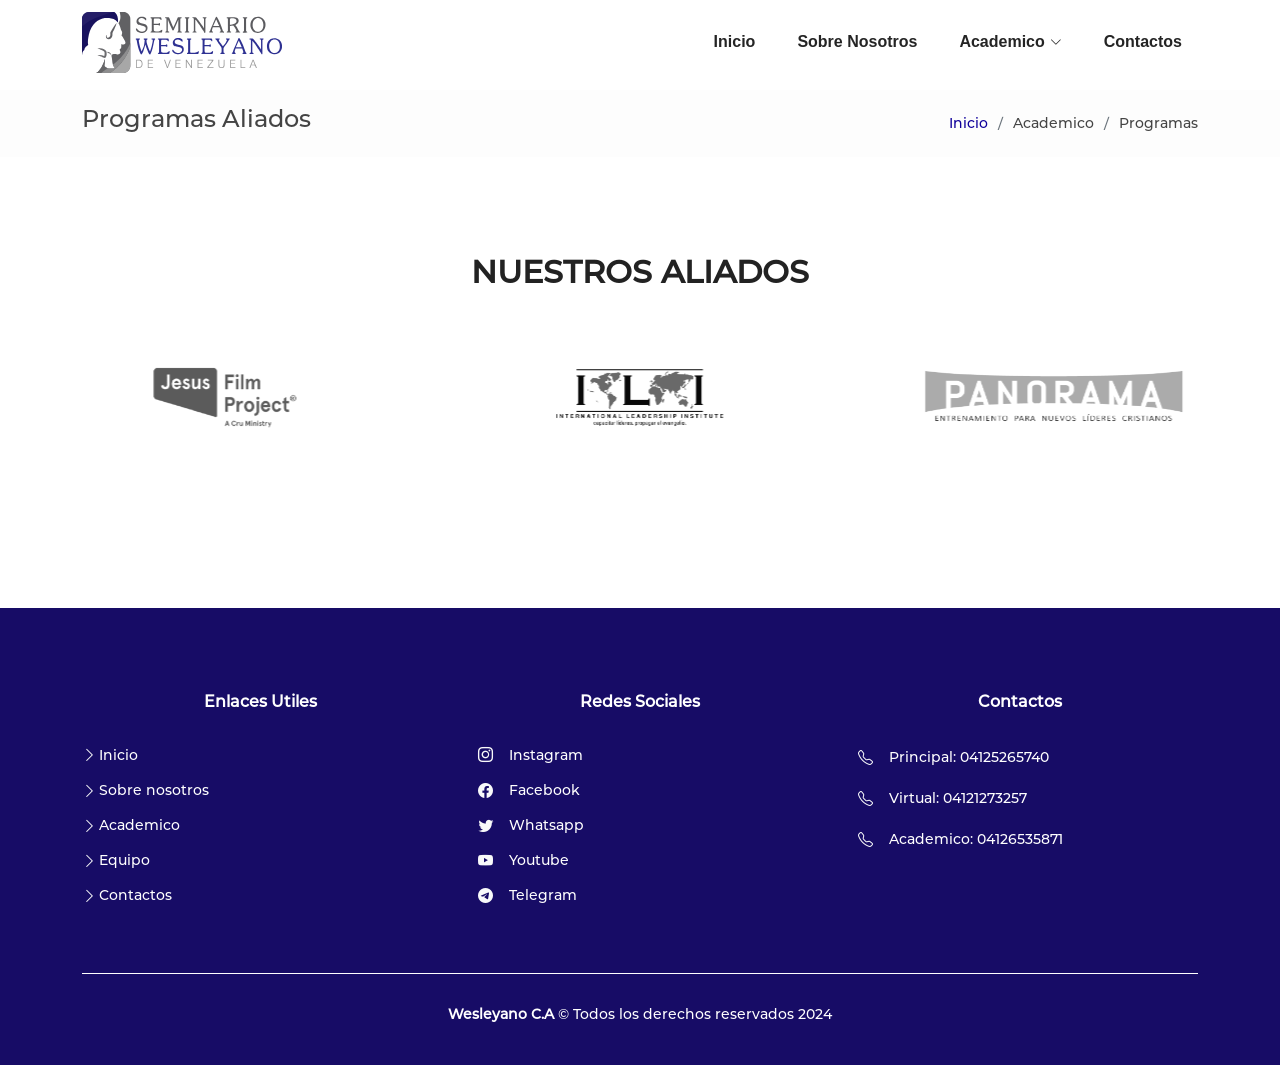
<file: academico/programasAliados.html>
<!DOCTYPE html>
<html lang="es">

<head>
  <meta charset="utf-8">
  <meta content="width=device-width, initial-scale=1.0" name="viewport">

  <title>SEMWESVEN</title>
  <meta name="description" content="Seminario Wesleyano: Brindando educación cristiana integral ">
  <meta name="keywords" content="Seminario, Wesleyano, educación, teológica, cristiano">

  <!-- Favicons -->
  <link href="../assets/img/Wesleyano/logo_3.png" rel="icon">
  <link href="../assets/img/Wesleyano/logo_3.png" rel="apple-touch-icon">

  <!-- Vendor CSS Files -->
  <link href="../assets/vendor/aos/aos.css" rel="stylesheet">
  <link href="../assets/vendor/bootstrap/css/bootstrap.min.css" rel="stylesheet">
  <link href="../assets/vendor/bootstrap-icons/bootstrap-icons.css" rel="stylesheet">
  <link href="../assets/vendor/swiper/swiper-bundle.min.css" rel="stylesheet">


  <link href="../assets/css/style.css" rel="stylesheet">
  <link rel="preload" href="../assets/img/Wesleyano/logo_4.svg" as="image">


</head>

<body>

  <!-- ======= Header ======= -->
  <header id="header" class="fixed-top">
    <div class="container d-flex align-items-center justify-content-between position-relative">

      <div class="logo">
        <a href="../index.html"><img src="../assets/img/Wesleyano/logo_4.svg" alt="logo Wesley" class="img-fluid" width="200" height="50"></a>
      </div>

      <nav id="navbar" class="navbar">
        <ul>
          <li><a class="nav-link scrollto" href="../index.html">Inicio</a></li>
          <li><a class="nav-link scrollto" href="../sobreNosotros.html">Sobre Nosotros</a></li>
          <li class="dropdown"><a href="#"><span>Academico</span> <i class="bi bi-chevron-down"></i></a>
            <ul>
              <li><a href="pensum.html">Pensum</a></li>
              <li><a href="programasAliados.html">Programas</a></li>
            </ul>
          </li>
          <li><a class="nav-link scrollto" href="../contactos.html">Contactos</a></li>
        </ul>
        <i class="bi bi-list mobile-nav-toggle"></i>
      </nav><!-- .navbar -->

    </div>
  </header><!-- End Header -->

  <main id="main">

    <!-- ======= About Section ======= -->

    <!-- ======= Breadcrumbs Section ======= -->
    <section class="breadcrumbs">
      <div class="container">

        <div class="d-flex justify-content-between align-items-center">
          <h2>Programas Aliados</h2>
          <ol>
            <li><a href="index.html">Inicio</a></li>
            <li>Academico</li>
            <li>Programas</li>
          </ol>
        </div>

      </div>
    </section><!-- Breadcrumbs Section -->



    <section class="programasAliados py-5 my-5" data-aos='fade-in'>
      <div class="container">

        <div class="section-title" data-aos="fade-in" data-aos-delay="100">
          <h2>NUESTROS ALIADOS</h2>
        </div>

        <div class="w-100 mb-5" data-aos="fade-up">

          <div class="swiper logos">
            <div class="swiper-wrapper">
              <!-- Primer Swiper Slide -->
              <div class="swiper-slide">

                <img src="../assets/img/programas/ILI.png" alt="Logo ILI">

              </div>

              <!-- Segundo Swiper Slide -->
              <div class="swiper-slide">

                <a href="panorama.html"> <img src="../assets/img/programas/panorama.png" alt="logo panorama"> </a>

              </div>

              <!-- Tercer Swiper Slide -->
              <div class="swiper-slide">

                <a href="zonaCrecer.html"> <img src="../assets/img/programas/zonaCrecer.png" alt="logo zonaCrecer"></a>

              </div>

              <!-- Cuarto Swiper Slide -->
              <div class="swiper-slide">

                <a href="jesusFill.html"> <img src="../assets/img/programas/jesusFill.png" alt="logo JesusFill"> </a>

              </div>

              <!-- Agrega más slides según sea necesario -->
            </div>

          </div>

        </div>

      </div>
      </div>

    </section>

    <!-- Features Section -->


  </main><!-- End #main -->

  <!-- ======= Footer ======= -->
  <footer id="footer" class="footer-blue fit">
    <div class="footer-top">
      <div class="container">

        <div class="row d-flex justify-content-center">
          <div class="col-md-4 footer-links mt-4 link-1">
            <h4 class="text-center mb-4">Enlaces Utiles</h4>
            <ul>
              <li><i class="bi bi-chevron-right"></i> <a class="ft-1" href="">Inicio</a></li>
              <li><i class="bi bi-chevron-right"></i> <a class="ft-2" href="">Sobre nosotros</a></li>
              <li><i class="bi bi-chevron-right"></i> <a class="ft-3" href="">Academico</a></li>
              <li><i class="bi bi-chevron-right"></i> <a class="ft-4" href="">Equipo</a></li>
              <li><i class="bi bi-chevron-right"></i> <a class="ft-5" href="">Contactos</a></li>
            </ul>
          </div>

          <div class="col-md-4 footer-links mt-4 link-2">
            <h4 class="text-center mb-4">Redes Sociales</h4>
            <ul>
              <li><i class="bi bi-instagram px-3"></i> <a target="_blank"
                  href="https://www.instagram.com/seminariowesleyanove/">Instagram</a></li>
              <li><i class="bi bi-facebook px-3"></i> <a target="_blank"
                  href="https://www.facebook.com/SeminarioWesleyanoDeVenezuela/">Facebook</a></li>
              <li><i class="bi bi-twitter px-3"></i> <a target="_blank"
                  href="https://whatsapp.com/channel/0029VaA697KHbFV7tkwwKZ0C">Whatsapp</a></li>
              <li><i class="bi bi-youtube px-3"></i> <a target="_blank"
                  href="https://www.youtube.com/@seminariowesleyano">Youtube</a></li>
              <li><i class="bi bi-telegram px-3"></i> <a target="_blank" href="https://t.me/SEMWESVEN">Telegram</a></li>
            </ul>
          </div>

          <div class="col-md-4 footer-links mt-4 link-2">
            <h4 class="text-center mb-4">Contactos</h4>
            <ul>
              <li><i class="bi bi-telephone px-3"></i> Principal: 04125265740</li>
              <li><i class="bi bi-telephone px-3"></i> Virtual: 04121273257 </li>
              <li><i class="bi bi-telephone px-3"></i> Academico: 04126535871 </li>
            </ul>
          </div>


        </div>
      </div>
    </div>
    <div class="container">
      <div class="copyright">
        <strong><span>Wesleyano C.A</span></strong> &copy; Todos los derechos reservados 2024
      </div>
      <div class="credits">

      </div>
    </div>
  </footer><!-- End Footer -->


  <a href="#" class="back-to-top d-flex align-items-center justify-content-center"><i
      class="bi bi-arrow-up-short"></i></a>

  <!-- Vendor JS Files -->
  <script src="../assets/vendor/aos/aos.js"></script>
  <script src="../assets/vendor/bootstrap/js/bootstrap.bundle.min.js"></script>
  <script src="../assets/vendor/swiper/swiper-bundle.min.js"></script>

  <!-- Template Main JS File -->
  <script src="../assets/js/main_2.js"></script>
  <script src="../assets/js/programasAliados.js"></script>

</body>

</html>
</file>
<file: assets/css/style.css>
/*--------------------------------------------------------------
# General
--------------------------------------------------------------*/

@font-face {
  font-family: 'monserrat-medium';
  /* Nombre que se le dará a la fuente */
  src: url('../font-family/Montserrat-Medium.otf') format('opentype');
  /* Ruta donde se encuentra el archivo .otf */
}

/* @font-face {
  font-family: 'monserrat-black';
  src: url('../font-family/Montserrat-Black.otf') format('opentype');
} */

/* @font-face {
  font-family: 'khavi-regular';
  src: url('../font-family/Khavi-Regular.otf') format('opentype');
} */

@font-face {
  font-family: 'monserrat-BlackItalic';
  /* Nombre que se le dará a la fuente */
  src: url('../font-family/Montserrat-BlackItalic.otf') format('opentype');
  /* Ruta donde se encuentra el archivo .otf */
}


/* @font-face {
  font-family: 'montserrat-ExtraBold';
  src: url('../font-family/Montserrat-ExtraBold.otf') format('opentype');
} */


@font-face {
  font-family: 'montserrat-ExtraLightItalic';
  /* Nombre que se le dará a la fuente */
  src: url('../font-family/Montserrat-ExtraLightItalic.otf') format('opentype');
  /* Ruta donde se encuentra el archivo .otf */
}


/* @font-face {
  font-family: 'montserrat-Thin';
  src: url('../font-family/Montserrat-Thin.ttf') format('truetype');
} */


@font-face {
  font-family: 'montserrat-ThinItalic';
  /* Nombre que se le dará a la fuente */
  src: url('../font-family/Montserrat-ThinItalic.ttf') format('truetype');
  /* Ruta donde se encuentra el archivo .ttf */
}



body {
  font-family: "monserrat-medium", sans-serif;
  color: #444444;
}

a {
  text-decoration: none;
  color: #10009b;
}

a:hover {
  color: #10009b;
  text-decoration: none;
}

.a {
  display: inline-block;
  background: #2030bb;
  padding: 6px 44px 8px 30px;
  color: #fff;
  border-radius: 50px;
  transition: 0.3s;
  position: relative;
}

h1,
h2,
h3,
h4,
h5,
h6 {
  font-family: "monserrat-medium", sans-serif;
}

#main {
  margin-top: 90px;
}

/*--------------------------------------------------------------
# Back to top button
--------------------------------------------------------------*/
.back-to-top {
  position: fixed;
  visibility: hidden;
  opacity: 0;
  right: 15px;
  bottom: 15px;
  z-index: 998;
  background: #2030bb;
  width: 40px;
  height: 40px;
  border-radius: 50px;
  transition: all 0.4s;
}

.back-to-top i {
  font-size: 24px;
  color: #fff;
  line-height: 0;
}

.back-to-top:hover {
  background: #86c0da;
  color: #fff;
}

.back-to-top.active {
  visibility: visible;
  opacity: 1;
}

/*--------------------------------------------------------------
# Disable aos animation delay on mobile devices
--------------------------------------------------------------*/
@media screen and (max-width: 768px) {
  [data-aos-delay] {
    transition-delay: 0 !important;
  }
}

/*--------------------------------------------------------------
# Header
--------------------------------------------------------------*/
#header {
  transition: all 0.5s;
  z-index: 997;
  transition: all 0.5s;
  padding: 12px 0;
  background: rgb(255 255 255);
}

#header.header-transparent {
  background: transparent;
}

#header.header-scrolled {
  background: #fffffff5;
  padding: 12px;
}

#header .logo h1 {
  font-size: 24px;
  margin: 0;
  line-height: 1;
  font-weight: 700;
  letter-spacing: 1px;
  font-family: "Poppins", sans-serif;
  text-transform: uppercase;
}

#header .logo h1 a,
#header .logo h1 a:hover {
  color: #fff;
  text-decoration: none;
}

#header .logo img {
  padding: 0;
  margin: 0;
  max-height: 70px;
}

.svg-blanco {
  fill: #ffffff;
  /* Color blanco en formato hexadecimal */
}

@media (max-width: 768px) {
  #header .logo img {
    width: 150px;
    height: 50px;
  }
  #header.header-scrolled {
    padding: 15px 0;
  }
}

/*--------------------------------------------------------------
# Navigation Menu
--------------------------------------------------------------*/
/**
* Desktop Navigation 
*/
.navbar {
  padding: 0;
  position: static;
}

.navbar ul {
  margin: 0;
  padding: 0;
  display: flex;
  list-style: none;
  align-items: center;
}

.navbar li {
  position: relative;
}

.navbar a {
  display: flex;
  align-items: center;
  justify-content: space-between;
  padding: 8px 16px;
  margin-left: 10px;
  font-family: "Raleway", sans-serif;
  font-size: 16px;
  font-weight: 700;
  color: #000000db;
  white-space: nowrap;
  transition: 0.3s;
}

.navbar a:focus {
  color: #170c66;
}

.navbar a i,
.navbar a:focus i {
  font-size: 12px;
  line-height: 0;
  margin-left: 5px;
}

.navbar .active,
.navbar .active:focus,
.navbar li:hover>a {
  background: #ffffff4f;
}

.navbar a:hover {
  color: #170c66;
}

.colorLi a {
  color: #fff;
}

.navbar .dropdown ul {
  display: block;
  position: absolute;
  left: 10px;
  top: calc(100% + 30px);
  margin: 0;
  padding: 10px 0;
  z-index: 99;
  opacity: 0;
  visibility: hidden;
  background: #fff;
  box-shadow: 0px 0px 30px rgba(127, 137, 161, 0.25);
  transition: 0.3s;
}

.navbar .dropdown ul li {
  min-width: 200px;
}

.navbar .dropdown ul a {
  padding: 10px 20px;
  font-size: 15px;
  text-transform: none;
  font-weight: 600;
  color: #000;
}

.navbar .dropdown ul a i {
  font-size: 12px;
}

.navbar .dropdown ul a:hover,
.navbar .dropdown ul .active:hover,
.navbar .dropdown ul li:hover>a {
  color: #170c66;
}

.navbar .dropdown:hover>ul {
  opacity: 1;
  top: 100%;
  visibility: visible;
}


.navbar .dropdown .dropdown ul {
  top: 0;
  left: calc(100% - 30px);
  visibility: hidden;
}

.navbar .dropdown .dropdown:hover>ul {
  opacity: 1;
  top: 0;
  left: 100%;
  visibility: visible;
}

@media (max-width: 1366px) {
  .navbar .dropdown .dropdown ul {
    left: -90%;
  }

  .navbar .dropdown .dropdown:hover>ul {
    left: -100%;
  }
}

/**
* Mobile Navigation 
*/
.mobile-nav-toggle {
  color: #000;
  font-size: 28px;
  cursor: pointer;
  display: none;
  line-height: 0;
  transition: 0.5s;
}

@media (max-width: 991px) {
  .mobile-nav-toggle {
    display: block;
  }

  .navbar ul {
    display: none;
  }
}

.navbar-mobile {
  position: fixed;
  overflow: hidden;
  top: 0;
  right: 0;
  left: 0;
  bottom: 0;
  background: #170c66;
  transition: 0.3s;
}

.navbar-mobile .mobile-nav-toggle {
  position: absolute;
  top: 15px;
  right: 15px;
}

.navbar-mobile ul {
  display: block;
  position: absolute;
  top: 55px;
  right: 15px;
  bottom: 15px;
  left: 15px;
  padding: 10px 0;
  background-color: #fff;
  overflow-y: auto;
  transition: 0.3s;
}

.navbar-mobile a,
.navbar-mobile a:focus {
  padding: 10px 20px;
  font-size: 15px;
  color: #2f4d5a;
}

.navbar-mobile a:hover,
.navbar-mobile .active,
.navbar-mobile li:hover>a {
  color: #2b8dcd;
}

.navbar-mobile .getstarted,
.navbar-mobile .getstarted:focus {
  margin: 15px;
}

.navbar-mobile .dropdown ul {
  position: static;
  display: none;
  margin: 10px 20px;
  padding: 10px 0;
  z-index: 99;
  opacity: 1;
  visibility: visible;
  background: #fff;
  box-shadow: 0px 0px 30px rgba(127, 137, 161, 0.25);
}

.navbar-mobile .dropdown ul li {
  min-width: 200px;
}

.navbar-mobile .dropdown ul a {
  padding: 10px 20px;
}

.navbar-mobile .dropdown ul a i {
  font-size: 12px;
}

.navbar-mobile .dropdown ul a:hover,
.navbar-mobile .dropdown ul .active:hover,
.navbar-mobile .dropdown ul li:hover>a {
  color: #2b8dcd;
}

.navbar-mobile .dropdown>.dropdown-active {
  display: block;
}


/*--------------------------------------------------------------
# Hero Section
--------------------------------------------------------------*/
#hero {
  width: 100%;
  height: 100vh;
  position: relative;
  margin-bottom: -90px;
  overflow: hidden;
  /* Asegura que el video no se desborde del contenedor */
}

#hero video#hero-video {
  position: absolute;
  top: 0;
  left: 0;
  width: 100%;
  height: 110%;
  object-fit: cover;
  /* Asegura que el video cubra todo el contenedor */
  z-index: -1;
  /* Envía el video detrás del contenido del contenedor */
  filter: brightness(50%);
  /* Ajusta el brillo para que el contenido sea más legible */
}

#hero .hero-container {
  position: absolute;
  bottom: 0;
  top: 0;
  left: 0;
  right: 0;
  display: flex;
  justify-content: center;
  align-items: center;
  flex-direction: column;
  text-align: center;
  z-index: 1;
  /* Asegura que el contenido esté delante del video */
}

#hero h1 {
  font-family: "monserrat-BlackItalic";
  margin: 0 0 10px 0;
  font-size: 64px;
  font-weight: 700;
  line-height: 56px;
  text-transform: uppercase;
  color: #fff;
  text-shadow: -1px 0 2px #2f4d5a;
}

#hero h2 {
  font-family: "montserrat-ThinItalic";
  color: #fff;
  margin-bottom: 50px;
  font-size: 20px;
  text-transform: uppercase;
  font-weight: 700;
  text-shadow: -1px 0 2px #2f4d5a;
}

#hero .btn-get-started {
  font-size: 34px;
  display: inline-block;
  padding: 6px 0;
  border-radius: 50px;
  transition: 0.3s ease-in-out;
  margin: 10px;
  width: 64px;
  height: 64px;
  text-align: center;
  border: 2px solid #fff;
  color: #fff;
}

#hero .btn-get-started:hover {
  padding-top: 8px;
  background: rgba(255, 255, 255, 0.15);
}

@media (min-width: 1024px) {
  #hero {
    background-attachment: fixed;
  }
}

@media (max-width: 768px) {
  #hero h1 {
    font-size: 28px;
    line-height: 36px;
  }

  #hero h2 {
    font-size: 18px;
    line-height: 24px;
    margin-bottom: 30px;
  }
}

/*--------------------------------------------------------------
# Sections General
--------------------------------------------------------------*/
section {
  padding: 40px 0;
  overflow: hidden;
}

.section-bg {
  background-color: #9d9d9d0f;
}

.section-yellow {
  background-color: #ffb52d;
}

.section-title {
  text-align: center;
  padding-bottom: 30px;
}

.section-title h2 {
  font-size: 32px;
  font-weight: bold;
  position: relative;
  color: #222222;
}


.section-title p {
  margin-bottom: 0;
  text-align: justify;
}

/*--------------------------------------------------------------
# Breadcrumbs
--------------------------------------------------------------*/
.breadcrumbs {
  padding: 15px 0;
  background-color: #ababab08;
  min-height: 40px;
}

.breadcrumbs h2 {
  font-size: 24px;
  font-weight: 300;
}

.breadcrumbs ol {
  display: flex;
  flex-wrap: wrap;
  list-style: none;
  padding: 0;
  margin: 0;
  font-size: 14px;
}

.breadcrumbs ol li+li {
  padding-left: 10px;
}

.breadcrumbs ol li+li::before {
  display: inline-block;
  padding-right: 10px;
  color: #6c757d;
  content: "/";
}

@media (max-width: 768px) {
  .breadcrumbs .d-flex {
    display: block !important;
  }

  .breadcrumbs ol {
    display: block;
  }

  .breadcrumbs ol li {
    display: inline-block;
  }
}

/*--------------------------------------------------------------
# About
--------------------------------------------------------------*/
.about {
  background: url("../img/about-bg.jpg") center center no-repeat;
  background-size: cover;
  padding: 60px 0;
  position: relative;
}

.about::before {
  content: "";
  position: absolute;
  left: 0;
  right: 0;
  top: 0;
  bottom: 0;
  background: rgba(255, 255, 255, 0.75);
  z-index: 9;
}

.about .container {
  position: relative;
  z-index: 10;
}

.about .content {
  padding: 30px 30px 30px 0;
}

.about .content h3 {
  font-weight: 700;
  font-size: 34px;
  color: #2f4d5a;
  margin-bottom: 30px;
}

.about .content p {
  margin-bottom: 30px;
}

.about_1 p {
  font-size: 20px;
}

.about_1 p,
.about_2 p,
.about_3 p {
  text-align: justify;
}

.about .vision {
  font-size: 50px;
}

.about .content .about-btn {
  display: inline-block;
  background: #2030bb;
  padding: 6px 44px 8px 30px;
  color: #fff;
  border-radius: 50px;
  transition: 0.3s;
  position: relative;
}

.about .content .about-btn i {
  font-size: 18px;
  position: absolute;
  right: 18px;
  top: 9px;
}

.about .content .about-btn:hover {
  background: #7bbad7;
}

.about .icon-boxes .icon-box {
  margin-top: 30px;
}

.about .icon-boxes .icon-box i {
  font-size: 40px;
  color: #2030bb;
  margin-bottom: 10px;
}

.about .icon-boxes .icon-box h4 {
  font-size: 20px;
  font-weight: 700;
  margin: 0 0 10px 0;
}

.about .icon-boxes .icon-box p {
  font-size: 20px;
  color: #848484;
}

@media (max-width: 1200px) {
  .about .content {
    padding-right: 0;
  }
}

@media (max-width: 768px) {
  .about {
    text-align: center;
  }
}



/*--------------------------------------------------------------
# Services
--------------------------------------------------------------*/
.services .icon-box {
  padding: 30px;
  position: relative;
  overflow: hidden;
  background: #170c66 linear-gradient(rgb(32 48 187), rgb(25 18 97));
  box-shadow: 0 0 29px 0 rgba(68, 88, 144, 0.12);
  transition: all 0.3s ease-in-out;
  border-radius: 8px;
  z-index: 1;
  color: white;
}

.services .icon-box-white {
  padding: 30px;
  position: relative;
  overflow: hidden;
  background: #fff;
  box-shadow: 0 0 29px 0 rgba(68, 88, 144, 0.12);
  transition: all 0.3s ease-in-out;
  border-radius: 8px;
  z-index: 1;
  color: #000;
}

.services .icon-box-black {
  padding: 30px;
  position: relative;
  overflow: hidden;
  background: #000;
  box-shadow: 0 0 29px 0 rgba(68, 88, 144, 0.12);
  transition: all 0.3s ease-in-out;
  border-radius: 8px;
  z-index: 1;
  color: #fff;
}

.services .icon-box-yellow {
  padding: 30px;
  position: relative;
  overflow: hidden;
  background: #ffb52d;
  box-shadow: 0 0 29px 0 rgba(68, 88, 144, 0.12);
  transition: all 0.3s ease-in-out;
  border-radius: 8px;
  z-index: 1;
  color: #000;
}

.visible {
  transition: opacity 0.5s;
  opacity: 1;
  display: block;
}

.transition {
  transition: height 0.1s ease-in-out, opacity 0.5s ease-in-out, visibility 0.5s ease-in-out;
}

/*.services .icon-box:hover::before {
  background: #170c66 linear-gradient(rgb(32 48 187), rgb(25 18 97));
  top: 0;
  border-radius: 0px;
}*/

.services .icon {
  margin-bottom: 15px;
}

.services .icon i {
  font-size: 48px;
  line-height: 1;
  color: #2030bb;
  transition: all 0.3s ease-in-out;
}

.services .title {
  font-weight: 700;
  margin-bottom: 15px;
  font-size: 18px;
  text-align: center;
}

.services .title a {
  color: #111;
}

.services .description {
  font-size: 15px;
  line-height: 28px;
  margin-bottom: 0;
  text-align: justify;
}

.services .icon-box .title a,
.services .icon-box .description {
  color: #fff;
}

.services .icon-box .icon i {
  color: #fff;
}

.services .icon-box-white .title a,
.services .icon-box-white .description {
  color: #000;
}

.services .icon-box-white .icon i {
  color: #b50000;
}

.services .icon-box-yellow .title a,
.services .icon-box-yellow .description {
  color: #000;
}

.services .icon-box-yellow .icon i {
  color: #000;
}

.services .icon-box-black .title a,
.services .icon-box-black .description {
  color: #fff;
}

.services .icon-box-black .icon i {
  color: #fff;
}



/*--------------------------------------------------------------
# Galeria
--------------------------------------------------------------*/

#galeria img {
  border-radius: 1vw;
  box-shadow: 0 0 29px 0 rgba(68, 88, 144, 0.12);
}

.galeria .galeria-carousel,
.galeria .galeria-slider {
  overflow: hidden;
}

.galeria .galeria-carousel,
.galeria .galeria-slider {
  overflow: hidden;
}




/*--------------------------------------------------------------
# Logos
--------------------------------------------------------------*/

.logos img {
  width: 100%;
  filter: grayscale(100);
  transition: all 0.4s ease-in-out;
  display: inline-block;
  height: 15vh;
  padding: 10px;
  object-fit: contain;
}

.logos img:hover {
  filter: none;
  transform: scale(1.1);
}



/*--------------------------------------------------------------
# Pensum
--------------------------------------------------------------*/

.pensum .icon-box-full {
  padding: 2vw;
  position: relative;
  overflow: hidden;
  box-shadow: 0 0 29px 0 rgba(68, 88, 144, 0.12);
  transition: all 0.3s ease-in-out;
  border-radius: 14px;
  z-index: 1;
  height: 80vh;
  /* Establece la altura del div al 80% del alto de la pantalla */
  width: 100%;
  /* Establece el ancho del div al 100% del ancho de la pantalla */
  text-align: justify;
}

.pensum .icon-box-full img {
  position: absolute;
  top: 0;
  left: 0;
  width: 100%;
  height: 100%;
}

.pensum .icon-box-full::before {
  content: "";
  position: absolute;
  right: 0;
  left: 0;
  bottom: 0;
  top: 100%;
  transition: all 0.3s;
  z-index: -1;
}

.pensum .icon-box-full:hover::before {
  top: 0;
  border-radius: 0px;
}

.pensum .title {
  font-weight: 700;
  margin-bottom: 15px;
  font-size: 18px;
  color: #fff;
}

.pensum .title a {
  color: #111;
}

.pensum .icon-box-full .title,
.pensum .icon-box-full .description {
  position: relative;
  z-index: 2;
}

.pensum .icono {
  position: relative;
  z-index: 2;
}

/* Agrega esta regla CSS para agrandar el div al pasar el mouse por encima */
.pensum .icon-box-full:hover {
  transform: scale(1.03);
  /* Aumenta la escala del div a 1.05 (un 5% más grande) */
  transition: all 0.3s ease-in-out;
}

/*--------------------------------------------------------------
# Programas Aliados
--------------------------------------------------------------*/
@media (min-width: 1700px) {
  .programasAliados {
    padding: 10rem 10rem !important;
  }
}

@media (min-width: 2500px) {
  .programasAliados {
    padding: 20rem 20rem !important;
  }
}



/*--------------------------------------------------------------
# Modal
--------------------------------------------------------------*/

.no-border-bottom {
  border-bottom: none !important;
}

.modal-body {
  padding: 20px;
}

.custom-section {
  margin: auto;
  display: flex;
  flex-direction: column;
  align-items: center;
  justify-content: center;
  padding: 0;
  background-color: #f2f2f2;
  border-radius: 2vw;
  text-align: justify;
  width: 100%;
  max-width: 900px;
  margin-bottom: 20px;
}

.custom-section h2 {
  font-size: 30px;
}

.custom-section p {
  text-align: justify;
}

@media (max-width: 768px) {

  .modal .title h1:nth-child(2) {
    font-size: calc(1.3rem + .6vw) !important;
  }

  .custom-section div {
    padding-top: 1.2rem !important;
  }

  .custom-section h2 {
    font-size: 20px;
  }

  .custom-section i {
    font-size: 20px !important;
  }

  .custom-section p {
    font-size: 0.9rem !important;
  }
}

.custom-section img {
  margin: 0;
  width: 100%;
  height: auto;
  /* Cambiado a auto para mantener la proporción de la imagen */
  object-fit: cover;
  border-radius: 0 0 2vw 2vw;
}

.custom-section .icon-box {
  padding: 30px;
  position: relative;
  overflow: hidden;
  background: #fff;
  box-shadow: 0 0 29px 0 rgba(68, 88, 144, 0.12);
  transition: all 0.3s ease-in-out;
  border-radius: 16px;
  z-index: 1;
}

.custom-section .icon-box:hover {
  background: #e29505;
  border-radius: 16px;
}

.custom-section .icon-box .title {
  font-family: 'montserrat-ExtraLightItalic';
  text-align: center;
}

.custom-section .icon-box:hover .title a {
  color: #fff;
}

.custom-img {
  border-radius: 0 0 2vw 2vw;
}

.title {
  margin-top: 10%;
}

@media (max-width: 575.98px) {
  .xs-0 {
    margin: 0 !important;
  }
}




/*--------------------------------------------------------------
# Counts
--------------------------------------------------------------*/
.counts {
  padding-bottom: 30px;
}

.counts .count-box {
  padding: 30px;
  width: 100%;
}

.counts .count-box i {
  display: block;
  font-size: 44px;
  color: #2030bb;
  float: left;
  line-height: 0;
}

.counts .count-box span {
  font-size: 48px;
  line-height: 40px;
  display: block;
  font-weight: 700;
  color: #2f4d5a;
  margin-left: 60px;
}

.counts .count-box p {
  padding: 15px 0 0 0;
  margin: 0 0 0 60px;
  font-family: "Raleway", sans-serif;
  font-size: 14px;
  color: #49788c;
}

.counts .count-box a {
  font-weight: 600;
  display: block;
  margin-top: 20px;
  color: #49788c;
  font-size: 15px;
  font-family: "Poppins", sans-serif;
  transition: ease-in-out 0.3s;
}

.counts .count-box a:hover {
  color: #6e9fb4;
}

/*--------------------------------------------------------------
# Cta
--------------------------------------------------------------*/
.cta {
  background: linear-gradient(rgba(103, 176, 209, 0.8), rgba(103, 176, 209, 0.8)), url("../img/cta-bg.jpg") fixed center center;
  background-size: cover;
  padding: 60px 0;
}

.cta h3 {
  color: #fff;
  font-size: 28px;
  font-weight: 700;
}

.cta p {
  color: #fff;
}

.cta .cta-btn {
  font-family: "Raleway", sans-serif;
  text-transform: uppercase;
  font-weight: 500;
  font-size: 16px;
  letter-spacing: 1px;
  display: inline-block;
  padding: 8px 28px;
  border-radius: 25px;
  transition: 0.5s;
  margin-top: 10px;
  border: 2px solid rgba(255, 255, 255, 0.5);
  color: #fff;
}

.cta .cta-btn:hover {
  border-color: #fff;
}

/*--------------------------------------------------------------
# Portfolio
--------------------------------------------------------------*/
.portfolio .portfolio-item {
  margin-bottom: 30px;
}

.portfolio #portfolio-flters {
  padding: 0;
  margin: 0 auto 35px auto;
  list-style: none;
  text-align: center;
  background: #ecf5f9;
  border-radius: 50px;
  padding: 2px 15px;
}

.portfolio #portfolio-flters li {
  cursor: pointer;
  display: inline-block;
  padding: 10px 15px 8px 15px;
  font-size: 14px;
  font-weight: 600;
  line-height: 1;
  text-transform: uppercase;
  color: #2f4d5a;
  margin-bottom: 5px;
  transition: all 0.3s ease-in-out;
}

.portfolio #portfolio-flters li:hover,
.portfolio #portfolio-flters li.filter-active {
  color: #67b0d1;
}

.portfolio #portfolio-flters li:last-child {
  margin-right: 0;
}

.portfolio .portfolio-wrap {
  transition: 0.3s;
  position: relative;
  overflow: hidden;
  z-index: 1;
}

.portfolio .portfolio-wrap::before {
  content: "";
  background: rgba(255, 255, 255, 0.5);
  position: absolute;
  left: 0;
  right: 0;
  top: 0;
  bottom: 0;
  transition: all ease-in-out 0.3s;
  z-index: 2;
  opacity: 0;
}

.portfolio .portfolio-wrap .portfolio-links {
  opacity: 1;
  left: 0;
  right: 0;
  bottom: -60px;
  z-index: 3;
  position: absolute;
  transition: all ease-in-out 0.3s;
  display: flex;
  justify-content: center;
}

.portfolio .portfolio-wrap .portfolio-links a {
  color: #fff;
  font-size: 28px;
  text-align: center;
  background: rgba(103, 176, 209, 0.75);
  transition: 0.3s;
  width: 50%;
}

.portfolio .portfolio-wrap .portfolio-links a:hover {
  background: rgba(103, 176, 209, 0.95);
}

.portfolio .portfolio-wrap .portfolio-links a+a {
  border-left: 1px solid #8ec4dd;
}

.portfolio .portfolio-wrap:hover::before {
  top: 0;
  left: 0;
  right: 0;
  bottom: 0;
  opacity: 1;
}

.portfolio .portfolio-wrap:hover .portfolio-links {
  opacity: 1;
  bottom: 0;
}


/*--------------------------------------------------------------
# Swiper
--------------------------------------------------------------*/

.pensum .swiper-pagination {
  margin-top: 25px;
}

.pensum .swiper-pagination .swiper-pagination-bullet {
  width: 12px;
  height: 12px;
  background-color: #fff;
  opacity: 1;
  border: 1px solid #2030bb;
}

.pensum .swiper-pagination .swiper-pagination-bullet-active {
  background-color: #2030bb;
}


/*--------------------------------------------------------------
# Portfolio Details
--------------------------------------------------------------*/
.portfolio-details {
  padding-top: 40px;
}

.portfolio-details .portfolio-details-slider img {
  width: 100%;
}

.portfolio-details .portfolio-details-slider .swiper-pagination {
  margin-top: 20px;
  position: relative;
}

.portfolio-details .portfolio-details-slider .swiper-pagination .swiper-pagination-bullet {
  width: 12px;
  height: 12px;
  background-color: #fff;
  opacity: 1;
  border: 1px solid #67b0d1;
}

.portfolio-details .portfolio-details-slider .swiper-pagination .swiper-pagination-bullet-active {
  background-color: #67b0d1;
}

.portfolio-details .portfolio-info {
  padding: 30px;
  box-shadow: 0px 0 30px rgba(47, 77, 90, 0.08);
}

.portfolio-details .portfolio-info h3 {
  font-size: 22px;
  font-weight: 700;
  margin-bottom: 20px;
  padding-bottom: 20px;
  border-bottom: 1px solid #eee;
}

.portfolio-details .portfolio-info ul {
  list-style: none;
  padding: 0;
  font-size: 15px;
}

.portfolio-details .portfolio-info ul li+li {
  margin-top: 10px;
}

.portfolio-details .portfolio-description {
  padding-top: 30px;
}

.portfolio-details .portfolio-description h2 {
  font-size: 26px;
  font-weight: 700;
  margin-bottom: 20px;
}

.portfolio-details .portfolio-description p {
  padding: 0;
}

/*--------------------------------------------------------------
# Testimonials
--------------------------------------------------------------*/
.testimonials .testimonials-carousel,
.testimonials .testimonials-slider {
  overflow: hidden;
}

.testimonials .testimonials-carousel,
.testimonials .testimonials-slider {
  overflow: hidden;
}

.testimonials .testimonial-item {
  box-sizing: content-box;
  text-align: center;
  min-height: 320px;
}

.testimonials .testimonial-item .testimonial-img {
  width: 90px;
  border-radius: 50%;
  margin: 0 auto;
}

.testimonials .testimonial-item h3 {
  font-size: 18px;
  font-weight: bold;
  margin: 10px 0 5px 0;
  color: #111;
}

.testimonials .testimonial-item h4 {
  font-size: 14px;
  color: #000;
  margin: 0;
}

.testimonials .testimonial-item .quote-icon-left,
.testimonials .testimonial-item .quote-icon-right {
  color: #ffb11f;
  font-size: 26px;
}

.testimonials .testimonial-item .quote-icon-left {
  display: inline-block;
  left: -5px;
  position: relative;
}

.testimonials .testimonial-item .quote-icon-right {
  display: inline-block;
  right: -5px;
  position: relative;
  top: 10px;
}

.testimonials .testimonial-item p {
  font-style: italic;
  text-align: justify;
  margin: 0 15px 15px 15px;
  padding: 20px;
  background: #fff;
  position: relative;
  margin-bottom: 35px;
  border-radius: 6px;
  box-shadow: 0px 2px 15px rgba(0, 0, 0, 0.1);
}

.testimonials .testimonial-item .testimonio_p1 {
  font-size: 14.6px;
}

.testimonials .testimonial-item .testimonio_p2 {
  font-size: 15px;
}

.testimonials .testimonial-item .testimonio_p3 {
  font-size: 14.1px;
}

.testimonials .testimonial-item .testimonio_p4 {
  font-size: 13.6px;
}

.testimonials .testimonial-item p::after {
  content: "";
  width: 0;
  height: 0;
  border-top: 20px solid #fff;
  border-right: 20px solid transparent;
  border-left: 20px solid transparent;
  position: absolute;
  bottom: -20px;
  left: calc(50% - 20px);
}

.testimonials .swiper-pagination {
  margin-top: 20px;
  position: relative;
}

.testimonials .swiper-pagination .swiper-pagination-bullet {
  width: 12px;
  height: 12px;
  background-color: #fff;
  opacity: 1;
  border: 1px solid #fff;
}

.testimonials .swiper-pagination .swiper-pagination-bullet-active {
  background-color: #ffb11f;
}

/*--------------------------------------------------------------
# Team
--------------------------------------------------------------*/
.team .member {
  text-align: center;
  margin-bottom: 80px;
  position: relative;
}

.team .member .pic {
  overflow: hidden;
}

.team .member .member-info {
  position: absolute;
  top: 85%;
  left: 20px;
  right: 20px;
  background: #fff;
  padding: 20px 0;
  color: #2f4d5a;
  box-shadow: 0px 2px 15px rgba(0, 0, 0, 0.1);
  max-height: 95px;
  overflow: hidden;
  transition: max-height 0.5s ease-in-out;
}

.team .member:hover .member-info {
  max-height: 300px;
}

.team .member h4 {
  font-weight: 700;
  margin-bottom: 10px;
  font-size: 16px;
  color: #2f4d5a;
  position: relative;
  padding-bottom: 10px;
}

.team .member h4::after {
  content: "";
  position: absolute;
  display: block;
  width: 50px;
  height: 1px;
  background: #b1cbd7;
  bottom: 0;
  left: calc(50% - 25px);
}

.team .member span {
  font-style: italic;
  display: block;
  font-size: 13px;
}

.team .member .social {
  margin-top: 15px;
}

.team .member .social a {
  transition: color 0.3s;
  color: #0731ba;
}

.team .member .social a:hover {
  color: #67b0d1;
}

.team .member .social i {
  font-size: 16px;
  margin: 0 2px;
}

@media (max-width: 992px) {
  .team .member {
    margin-bottom: 110px;
  }
}

/*--------------------------------------------------------------
# Contact
--------------------------------------------------------------*/
.contact {
  padding-bottom: 80px;
}

.contact .info-box {
  color: #444444;
  background: #fff;
  text-align: center;
  box-shadow: 0 0 30px rgba(214, 215, 216, 0.6);
  padding: 20px 0 30px 0;
}

.contact .info-box i {
  font-size: 28px;
  color: #2030bb;
  border-radius: 50%;
  padding: 8px;
  border: 2px dotted #f0f7fa;
}

.contact .info-box h3 {
  font-size: 20px;
  color: #777777;
  font-weight: 700;
  margin: 10px 0;
}

.contact .info-box p {
  padding: 0;
  line-height: 24px;
  font-size: 14px;
  margin-bottom: 0;
}


 @media (min-width: 1400px) {
  .contactos {
    margin-top: calc(3em + 3rem) !important;
  }
}



.btn-color {
  background: #170c66;
  color: #ffffff;
  transition: background 0.2s ease-in-out;
  /* Añade una transición suave al cambio de fondo */
}

.btn-color:hover {
  background: #2030bb !important;
  color: #ffffff;
  cursor: pointer;
}

.btn-color:not(:hover) {
  cursor: default;
}

.btn-color:active,
.btn-color:focus {
  background: #1a0d88;
  /* Cambia ligeramente el color de fondo al seleccionar el botón */
  color: #ffffff;
}

.btn-color:active i,
.btn-color:focus i {
  color: #ffffff;
}

.input-error {
  border: solid 1px !important;
  border-color: red !important;
  background-image: url(../img/Triangulo_exclamacion.png) !important;
  background-repeat: no-repeat !important;
  background-position: right calc(0.375em + 0.1875rem) center !important;
  background-size: calc(0.75em + 0.375rem) calc(0.75em + 0.375rem) !important;
}

.btn-success-custom {
  background-color: #28a745;
  border-color: #28a745;
}

/*--------------------------------------------------------------
# Footer
--------------------------------------------------------------*/
#footer {
  padding: 0 0 30px 0;
  font-size: 14px;
}

.footer-blue {
  background: #170c66;
  color: #fff;
}

.footer-yellow {
  background: #e29505 linear-gradient(rgb(225 152 3), rgb(249 181 22), rgb(217 142 6));
  color: #fff;
}

.footer-red {
  background: #b20000;
  color: #fff;
}

.footer-aquamarine {
  background: #68bfad;
  color: #fff;
}


#footer .footer-top {
  padding: 60px 0 30px 0;
}

#footer .footer-top .footer-info p {
  font-size: 14px;
  line-height: 24px;
  margin-bottom: 0;
  font-family: "Raleway", sans-serif;
}

#footer .footer-top .social-links a {
  font-size: 18px;
  display: inline-block;
  background: #2f4d5a;
  color: #fff;
  line-height: 1;
  padding: 8px 0;
  margin-right: 4px;
  border-radius: 50%;
  text-align: center;
  width: 36px;
  height: 36px;
  transition: 0.3s;
}

#footer .footer-top .social-links a:hover {
  background: #67b0d1;
  color: #fff;
  text-decoration: none;
}

.footer-yellou .footer-top .social-links a:hover {
  background: #67b0d1;
  color: #6b6767;
  text-decoration: none;
}

#footer .footer-top h4 {
  font-size: 16px;
  font-weight: 600;
  color: #fff;
  position: relative;
  padding-bottom: 12px;
}

#footer .footer-top .footer-links {
  margin-bottom: 30px;
}

#footer .footer-top .footer-links ul {
  list-style: none;
  padding: 0;
  margin: 0;
}

#footer .footer-top .footer-links ul i {
  padding-right: 2px;
  color: #f8f9fa;
  font-size: 15px;
  line-height: 1;
}

#footer .footer-top .footer-links ul li {
  padding: 10px 0;
  display: flex;
  align-items: center;
}

#footer .footer-top .footer-links ul li:first-child {
  padding-top: 0;
}

#footer .footer-top .footer-links ul a {
  color: #fff;
  transition: 0.3s;
  display: inline-block;
  line-height: 1;
}

.footer-blue .footer-top .footer-links ul a:hover {
  color: #a2cfe3 !important;
}

.footer-yellow .footer-top .footer-links ul a:hover {
  color: #676c6f !important;
}

#footer .copyright {
  border-top: 1px solid #ffffff;
  text-align: center;
  padding-top: 30px;
}

@media (min-width: 1400px) {
  .fit {
    margin-top: calc(5em + 5rem) !important;
  }
}


@media (min-width: 2100px) {
  .fit {
    margin-top: calc(10em + 10rem) !important;
  }
}

@media (min-width: 2300px) {
  .fit {
    margin-top: calc(10em + 10rem) !important;
  }
}

@media (min-width: 2500px) {
  .fit {
    margin-top: calc(10em + 10rem) !important;
  }
}



#footer .credits {
  padding-top: 10px;
  text-align: center;
  font-size: 13px;
  color: #fff;
}

@media (max-width: 575px) {
  #footer .footer-top .footer-info {
    margin: -20px 0 30px 0;
  }
}
</file>
<file: assets/css/sobreNosotros.css>
/*--------------------------------------------------------------
# General
--------------------------------------------------------------*/

body {
    background: #101010;
    transition: background 0.5s ease;
}


a {
    color: #2196F3;
}

.section-bg {
    background-color: #000;
}


/*--------------------------------------------------------------
# Header - Nav
--------------------------------------------------------------*/


#header {
    background: #101010;
    color: #fff;
}

.navbar a {
    color: #ffffffdb;
}

.navbar .active, .navbar .active:focus, .navbar li:hover>a {
    background: #ffffff4f;
}

.navbar .dropdown:hover>ul {
    background: #000;
}

.navbar .dropdown ul a {
    color: #fff;
}

.mobile-nav-toggle {
    color: #fff;
}

.navbar-mobile ul {
    background-color: #000;
}

.navbar-mobile {
    background: #323233;
}

.logo img {
  /* Duración de la transición */
  transition: opacity 0.5s ease;
}


/*--------------------------------------------------------------
# breadcrumbs
--------------------------------------------------------------*/


.breadcrumbs {
    background-color: #101010;
}

.breadcrumbs h2 {
    color: #fff;
}

.breadcrumbs ol li+li {
    color: #fff;
}

/*--------------------------------------------------------------
# SobreNosotros
--------------------------------------------------------------*/

.sobreNosotros{
  background-color: #101010;
}


.sobreNosotros .section{
  background-color: #000;
  border-radius: 20px;
}

.sobreNosotros .section-change{
  background-color: #000;
  border-radius: 20px;
}

.imgSemwesvem{
  width: 100%;
  height: 4rem;
  background-size: cover;
  background-position: center;  
  transform: rotate(-4deg) scale(1.2);
  z-index: -1;
  margin-bottom: 10px
}

@media (max-width: 480px) {
    .imgSemwesvem {
        content: url('../img/gif_1.gif');
        height: 3rem;
        transform: rotate(-10deg) scale(1.4);
    }
}

.sobreNosotros h1{
  font-size: calc(1.375rem + 3vw);
  text-align: center;
  color: #fff;
  font-weight: bold; 
}

@media (min-width: 2300px) {
  .sobreNosotros h1{
    font-size: calc(1.375rem + 2.5vw);
  }
}

.sobreNosotros h2{
  font-size: calc(1.375rem + 2vw);
  text-align: center;
  color: #fff;
  font-weight: bold; 
}


.sobreNosotros h3{
  font-size: calc(1.1rem + 1vw);
  text-align: center;
  color: #fff;
  font-weight: bold; 
}

.sobreNosotros h4{
  font-size: calc(1.375rem + 2vw);
  color: #fff;
  font-weight: bold; 
}

.sobreNosotros p{
  font-size: 1.25rem;
  text-align: justify;
  color: #fff;
}

.sobreNosotros .p-4{
  text-align: center;
}

.sobreNosotros .switch {
  position: relative;
  display: inline-block;
  width: 250px;
  height: 68px;
}

.sobreNosotros .switch_input {
  display: none;
}

.sobreNosotros .slider {
  position: absolute;
  cursor: pointer;
  top: 0;
  left: 0;
  right: 0;
  bottom: 0;
  background-color: #ccc0;
  border: #fff solid 2px;
  transition: .4s;
  border-radius: 34px; /* Consider using a more flexible unit like em or rem */
}

.sobreNosotros .slider:before {
  position: absolute;
  content: "\F4FF"; /* Código Unicode del icono "Power" de Bootstrap */
  font-family: "Bootstrap-icons"; /* Nombre de la fuente de Bootstrap Icons */
  height: 52px;
  width: 52px;
  left: 8px;
  bottom: 8px;
  background-color: #2030bb;
  font-size: 30px;
  transition: .4s;
  border-radius: 50%;
  display: flex;
  justify-content: center;
  align-items: center;
  color: #fff; /* Color del icono */
}

/* Specificity and Prioritization: Using multiple selectors to increase specificity */
input:checked + .slider {
  background-color: #1a1a1a00;
  border: #000 solid 2px;
}

input:checked + .slider:before {
  transform: translateX(182px); /* Ajustado a la nueva anchura */
}

.slider .text {
  position: absolute;
  top: 50%;
  transform: translateY(-50%);
  transition: .4s;
  right: 10px;
  font-size: 16px;
  line-height: 8;
  color: #fff;
}

input:checked + .slider .text {
  right: 65px;
  color: #000;
}

/* Telefono */
.sobreNosotros .telefono {
  position: relative;
  display: flex;
  justify-content: center;
  align-items: center;
  height: 100%;
}

@media (max-width: 768px) {
  .sobreNosotros .telefono {
    height: 40%;
  }
}

@media (max-width: 425px) {
  .sobreNosotros .telefono {
    height: 20%;
  }
}

.sobreNosotros .telefono video:nth-child(2) {
  position: absolute;
  top: 50%;
  left: 50%;
  transform: translate(-50%, -50%);
  max-width: 90%; /* Limit the maximum width to prevent overflow */
  max-height: 90vh; /* Limit the maximum height to prevent overflow */
  width: 88%;
  height: 90%;
  object-fit: cover;
  border-radius: 4vw;
}

@media (max-width: 768px) {
  .sobreNosotros .telefono video:nth-child(2){
    width: 86%;
  }
}

@media (max-width: 425px) {
  .sobreNosotros .telefono video:nth-child(2){
    width: 84%;
  }
}


.sobreNosotros .telefono img:first-child {
  width: 95%;
  position: relative;
  z-index: 1;
}


.sobreNosotros .btn-reseña,
.modal .btn-reseña {
  background: #101010;
  color: #fff;
  border-radius: 34px;
  font-size: 25px;
}

.sobreNosotros .btn-reseña i,
.modal .btn-reseña i{
  border-radius: 50%;
  background-color: #2030bb;
  color:#fff;
  margin-left: 10px; 
  font-size: 25px;
}

#modalReseña .modal-content {
    background-color: #101010 !important;
    color: #fff;
}

#modalReseña .custom-section {
 background-color: #000;
}

/*--------------------------------------------------------------
# perfil
--------------------------------------------------------------*/
.perfil h4 {
    font-size: calc(1.375rem + 2vw);
    color: #fff;
    font-weight: bold; 
}

.perfil img{
  width: 100%;
  height: 100%;
}




/*--------------------------------------------------------------
# footer 
--------------------------------------------------------------*/

.footer {
    background: #101010;
    color: #fff;
}

#footer .footer-top h4 {
    color: #fff;
}

#footer .footer-top .footer-links ul a {
    color: #fff;
}

#footer .footer-top .footer-links ul i {
    color: #fff;
}

#footer .copyright {
    border-top: 1px solid #fff;
}
</file>
